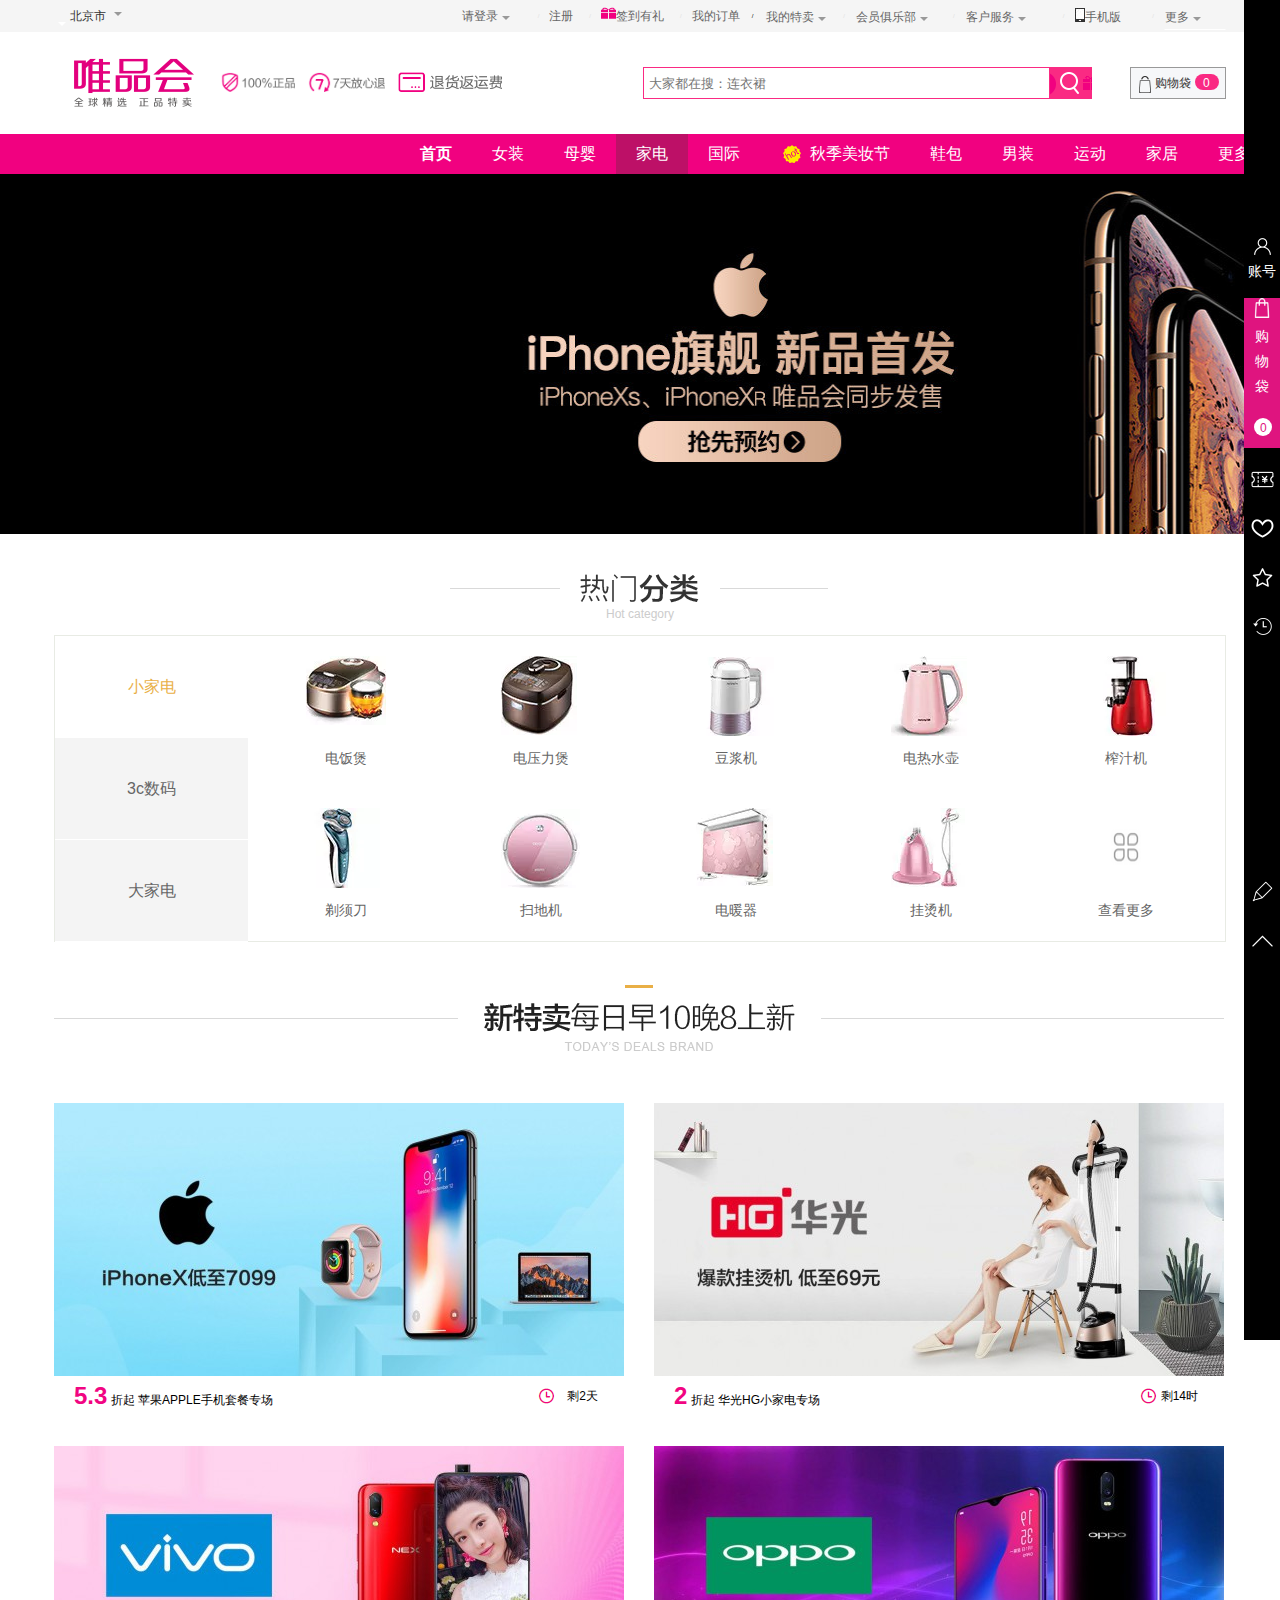
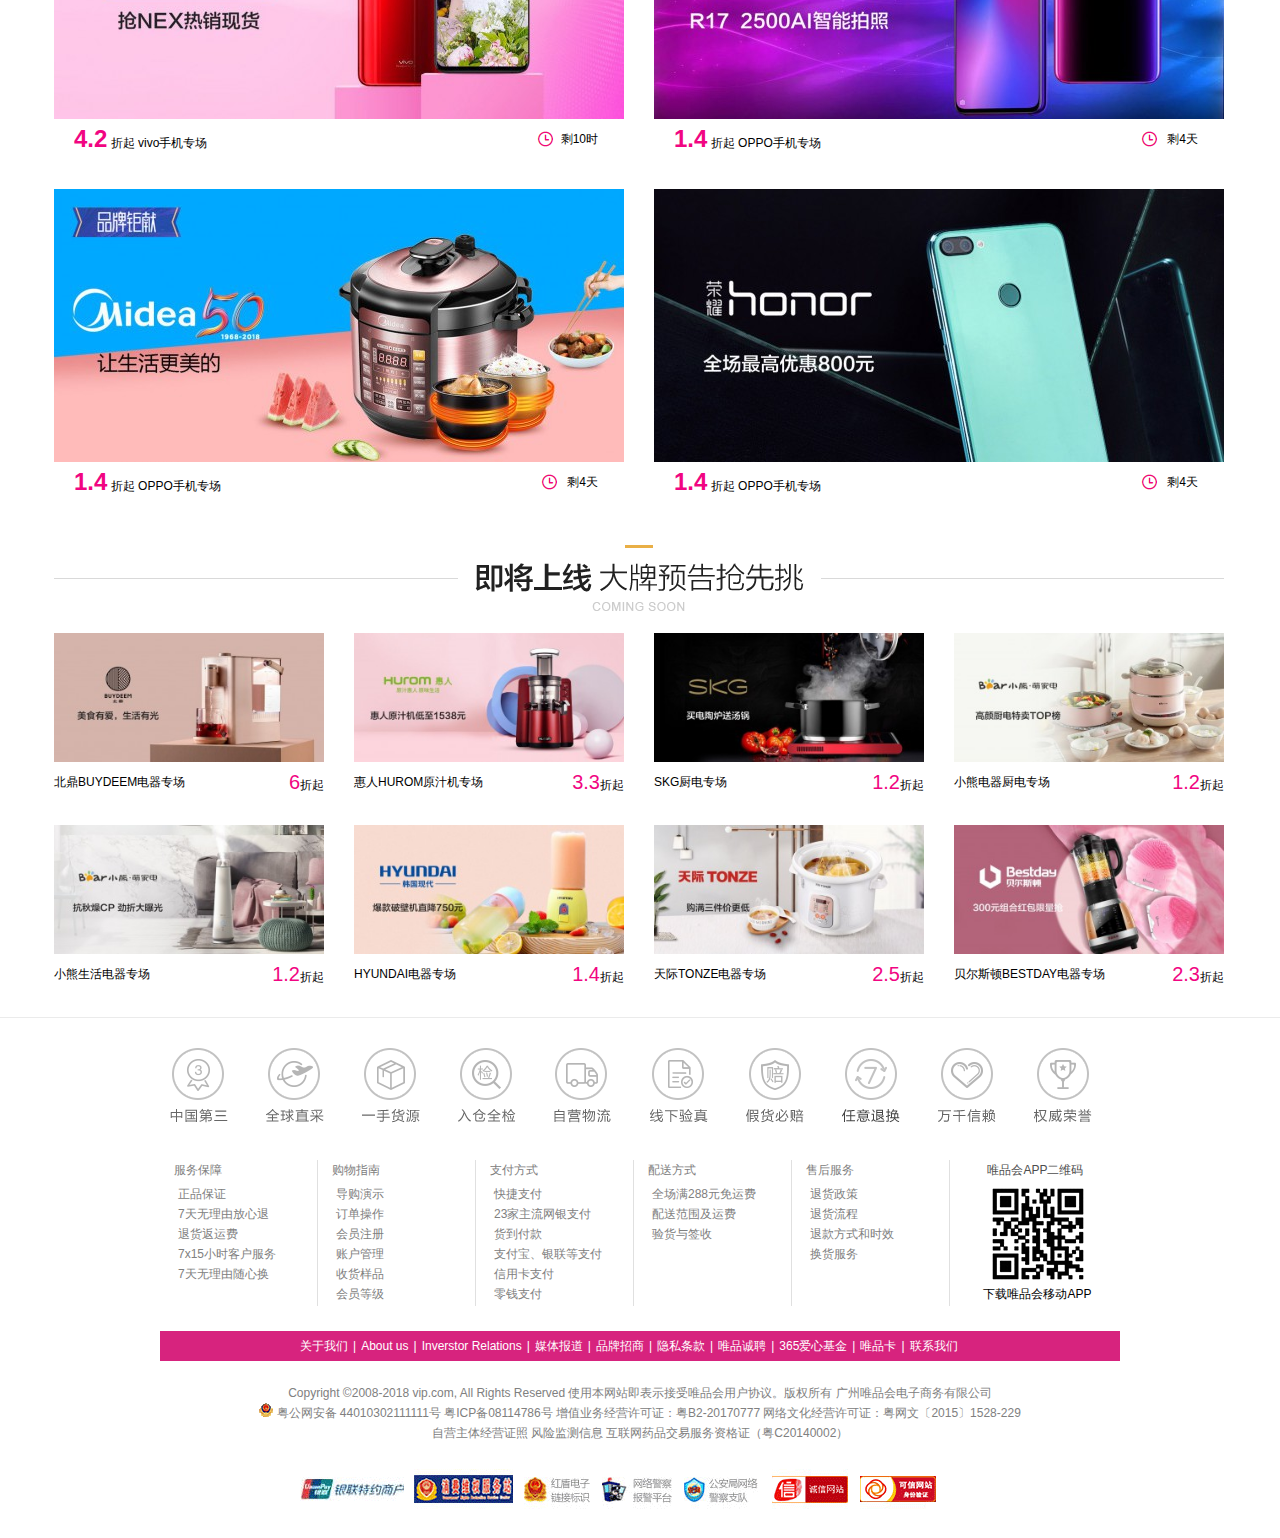
<file: index.html>
<!DOCTYPE html>
<html lang="en">
<head>
    <meta charset="UTF-8">
    <meta name="viewport" content="width=device-width, initial-scale=1.0">
    <meta http-equiv="X-UA-Compatible" content="ie=edge">
    <title>唯品会（原Vipshop.com）特卖会：全球精选_正品特卖_确保正品_确保低价_货到付款</title>
    <link rel="shortcut icon" href="favicon.ico" type="image/x-icon">
    <link rel="stylesheet" href="css/common.css">
    <link rel="stylesheet" href="css/index.css">
    <script src="js/jquery-1.12.4.min.js"></script>
    <script src="js/shutter.js"></script>
    <script src="js/velocity.js"></script>
    <script src="js/index.js"></script>
    <script src="js/login_yz.js"></script>
</head>
<body>
    <!-- 快捷导航栏 start -->
    <div class="shortcut" id="top">
		<div class="w">
			<div class="address fl">
				<a href="#">北京市<span class="arrow_d"></a>
			</div>
			<div class="shortcurt_r fr">
				<ul>
                    <li class="ask_login">
                        <a href="#">请登录<span class="arrow_d"></span></a>
                    </li>
                    <li class="line">/</li>
                    <li class="register">
                        <a href="#">注册</a>
                    </li>
                    <li class="line">/</li>
					<li class="sign">
						<a href="#">
							<img src="images/gift.gif" alt="">签到有礼
						</a>
                    </li>
                    <li class="line">/</li>
                    <li class="my_bill">
                        <a href="#">我的订单</a>
                    </li>
                    <li class="bill_line">/</li>
                    <li class="hotbuy">
                        <a href="#">我的特卖<span class="arrow_d"></a>
                    </li>
                        <li class="line">/</li>
                    <li class="vipclub">
                        <a href="#">会员俱乐部<span class="arrow_d"></a>
                    </li>
                        <li class="line">/</li>
                    <li class="customer">
                        <a href="#">客户服务<span class="arrow_d"></a>
                    </li>
                        <li class="line">/</li>
					<li class="iphone"><a href="#">
                        <img src="images/iphone.jpg" alt="">手机版</a>
                    </li>
                        <li class="line">/</li>
					<li class="more">
                        <a href="#">更多<span class="arrow_d"></a>
                    </li>
                    <!-- 展开区 -->
                    <!-- 更多 -->
                    <div class="more_develop" style="display: none; top: 30px;">
                        <div class="more_develop_top">
                            <h5>合作专区</h5>
                            <p>
                                <a href="javascript">联名卡申请</a>
                                <a href="javascript">唯品卡</a>
                                <a href="javascript">支付专区</a>
                            </p>
                        </div>
                        <div class="more_develop_bottom">
                            <h5>关于我们</h5>
                            <p>
                                <a href="javascript">Sell on vip</a>
                                <a href="javascript">品牌招商</a>
                                <a href="javascript">官方博客</a>
                            </p>
                        </div>
                    </div>
                    <!-- 手机端二维码 -->
                    <div class="iphone_develop">
                        <div class="iphone_develop_wrap">
                            <img src="images/vip_phone_ewm.jpg" alt="" width="161" height="161">
                            <h5>随时逛 及时抢</h5>
                        </div>
                    </div>
                    <!-- 客户服务 -->
                    <div class="customer_develop">
                        <p>
                            <a href="javascript:;">联系客服</a>
                            <a href="javascript:;">帮助中心</a>
                            <a href="javascript:;">服务中心</a>
                            <a href="javascript:;">知识产权投诉</a>
                        </p>
                    </div>
                    <!-- 会员俱乐部 -->
                    <div class="vipclub_develop">
                        <p>
                            <a href="javascript:;">俱乐部首页</a>
                            <a href="javascript:;">唯品币兑换</a>
                            <a href="javascript:;">免费抽大奖</a>
                        </p>
                    </div>
                    <!-- 我的特卖 -->
                    <div class="hotbuy_develop">
                        <p>
                            <a href="javascript:;">品牌收藏(0)</a>
                            <a href="javascript:;">商品收藏(0)</a>
                            <a href="javascript:;">我的足迹(0)</a>
                        </p>
                    </div>
                    <div class="sign_develop">
                        <div class="triangle"></div>
                        <div class="sign_develop_top">
                            <div class="sign_area_img">
                                <span class="img_1"></span>
                                <em class="line_1"></em>
                                <span class="img_2"></span>
                                <em class="line_2"></em>
                                <span class="img_3"></span>
                                <em class="line_3"></em>
                                <span class="img_4"></span>
                                <em class="line_4"></em>
                                <span class="img_5"></span>
                                <em class="line_5"></em>
                                <span class="img_6"></span>
                                <em class="line_6"></em>
                                <span class="img_7"></span>
                            </div> 
                            <div class="sign_develop_txt">
                                <span class="day1">1天</span>
                                <span class="day2">2天</span>
                                <span class="day3">3天</span>
                                <span class="day4">4天</span>
                                <span class="day5">5天</span>
                                <span class="day6">6天</span>
                                <span class="day7">7天</span>
                            </div>
                        </div>
                        <div class="sign_develop_bottom">
                            <a href="javascript:;">每天签到送惊喜，连续签到更享心动奖励</a>
                            <span class="sign_btn">签到</span>
                        </div>
                    </div>
				</ul>
			</div>
		</div>
	</div>	
    <!-- 快捷导航栏 end -->
    <!-- 头部 start -->
    <div class="header w">
        <div class="fl">
            <!-- logo -->
            <div class="logo">
                <a href="javascript:;"><img src="images/logo.png" alt="" height="100px"></a>
            </div>
            <!-- 三大服务 -->
            <div class="three_serve">
                <!-- quality==正品 -->
                <a href="javascript:;" class="quality"><img src="images/quality.png" alt="" height="20px"></a>
                <!-- sevenday==七天 -->
                <a href="javascript:;" class="sevenday"><img src="images/sevenday.png" alt="" height="20px"></a>
                <!-- freightage==退货 -->
                <a href="javascript:;" class="freightage "><img src="images/freightage.png" alt="" height="20px"></a>
            </div>
        </div>
        <div class="fr">
            <!-- 搜索框 -->
            <div class="search">
                <input type="text" class="search_input" placeholder="大家都在搜：连衣裙"><a href="javascript:;"><span class="search_btn"></span></a>
            </div>
            <!-- 购物车 -->
            <div class="shopcar">
                <em class="buybag"></em>
                <a href="javascript:;"><span class="buybag_txt">购物袋</span></a>
                <span class="buy_count_bg">
                    <span class="buy_count">0</span>
                </span>
            </div>
            <div class="shopcar_develop">
                <p>好像还未登录！<a href="javascript:;">马上登录</a> 查看购物袋吧！</p>
            </div>
        </div>
    </div>
    <div style="clear:both"></div>
    <!-- 头部 end -->
    <!-- 右边栏 start -->
    <div class="sidebar">
        <div class="sidebar_nav">
            <ul class="sidebar_top">
                <li class="person_account">
                    <a href="javascript:;">
                        <img src="images/账号.png" alt="" width="25px" height="25px">
                        <a href="javascript:;">账号</a>
                    </a>
                    <div class="account_login">
                        <div class="close_account_login"><i class="account_close"></i></div>
                        <div class="user_headlogo"><img src="images/user_headlogo.jpg" alt=""></div>
                        <p class="login_tip">您好！请<a href="javascript:;">登录</a><span class="login_line">|</span></span><a href="javascript:;">注册</a></p>
                        <div class="my_second_serve">
                            <div class="serve_one">
                                <a href="javascript:;" class="changecolor">
                                    <span class="my_buylist"></span>
                                    <span class="my_buylist_txt">我的订单</span>
                                </a>
                            </div>
                            <div class="serve_two">
                                 <a href="javascript:;" class="changecolor">
                                    <span class="my_message"></span>
                                    <span class="my_message_txt">我的信息</span>
                                </a>
                            </div>
                        </div>
                        <div class="vip_club">
                            <a href="javascript:;"><span class="vip_club_txt">会员俱乐部</span></a>
                        </div>
                    </div>
                </li>
                <li class="shopping_bag">
                    <a href="javascript:;">
                        <img src="images/购物袋.png" alt="" width="16px" height="20px"><br>
                        <a href="javscript:;">购<br>物<br>袋</a>
                        <span class="shopping_count_bg">
                            <span class="shopping_count">0</span>
                        </span>
                    </a>
                    <div class="shopping_bag_login">
                        <div class="close_shopping_bag_login">
                            <i class="shopping_bag_close"></i>
                        </div>
                        <div class="user_headlogo"><img src="images/user_headlogo.jpg" alt=""></div>
                        <p class="login_tip">您好！请<a href="javascript:;">登录</a><span class="login_line">|</span></span><a href="javascript:;">注册</a></p>
                    </div>
                </li>
                <li class="asset">
                   <a href="javascript:;"> <img src="images/优惠券.png" alt="" width="25px" height="25px"></a>
                   <p class="my_asset">我的优惠券</p>
                </li>
                <li class="brand">
                   <a href="javascript:;"> <img src="images/心.png" alt="" width="25px" height="25px"></a>
                   <p class="my_brand">品牌收藏</p>
                </li>
                <li class="star">
                   <a href="javascript:;"> <img src="images/星.png" alt="" width="25px" height="25px"></a>
                   <p class="my_star">商品收藏</p>
                </li>
                 <li class="foot_print">
                   <a href="javascript:;"> <img src="images/时间.png" alt="" width="25px" height="25px"></a>
                   <p class="my_footprint">我的足迹</p>
                </li>
            </ul>
            <ul class="sidebar_bottom"> 
                <li class="survey">
                    <a href="javascript:;"><img src="images/铅笔.png" alt="" width="25px" height="25px"></a>
                    <p class="my_survey">会员反馈</p>
                </li>
                <li class="back_top">
                    <a href="#top"><img src="images/回到顶部（20）.png" alt="" width="25px" height="25px"></a>
                    <p class="my_top">返回顶部</p>
                </li>
            </ul>
        </div>
    </div>
    <!-- 右边栏结束 -->
    <!-- 主导航 start -->
    <div class="main_nav">
        <div class="w">
            <div class="fl">
                <ul>
                    <li><a href="javascript:;"><strong>首页</strong></a></li>
                    <li><a href="javascript:;">女装</a></li>
                    <li><a href="javascript:;">母婴</a></li>
                    <li><a href="javascript:;">家电</a></li>
                    <li><a href="javascript:;">国际</a></li>
                    <li class="autumn">
                        <span class="autumn_hot"></span>
                        <a href="javascript:;">秋季美妆节</a>
                    </li>
                    <li><a href="javascript:;">鞋包</a></li>
                    <li><a href="javascript:;">男装</a></li>
                    <li><a href="javascript:;">运动</a></li>
                    <li><a href="javascript:;">家居</a></li>
                    <li class="nav_more">
                        <a href="javascript:;">更多<span class="arrow_d"></span></a>
                    </li>
                    <li class="nav_classify">
                        <a href="javascript:;"><img src="images/classify_icon.png" alt="">分类</a>
                    </li>
                    <li class="wire">|</li>
                    <li class="nav_foreshow"> 
                        <a href="javascript:;"><img src="images/foreshow.png" alt="">预告</a>
                    </li>
                </ul>
            </div>
        </div>
    </div>
    <!-- 主导航 end -->
    <!-- 轮播图 start-->
    <div class="shutter">
        <div class="shutter-img">
            <a href="#" data-shutter-title="Iron Man"><img src="images/lb_1.jpg" alt="#"></a>
            <a href="#" data-shutter-title="Super Man"><img src="images/lb_2.jpg" alt="#"></a>
            <a href="#" data-shutter-title="Super Man"><img src="images/lb_3.jpg" alt="#"></a>
            <a href="#" data-shutter-title="Super Man"><img src="images/lb_4.jpg" alt="#"></a>
            <a href="#" data-shutter-title="Super Man"><img src="images/lb_5.jpg" alt="#"></a>
        </div>
        <ul class="shutter-btn">
            <li class="prev"></li>
            <li class="next"></li>
        </ul>
   </div>
    <!-- 轮播图 end-->
     <!-- 热门分类  start -->
     <div class="hot_classify">
        <div class="w">
            <!-- 热门分类头部 -->
            <div class="hot_classify_head">
                <div class="hot_classify_line"></div>
                <div class="hot_classify_img"></div>
                <div class="hot_classify_small_title">Hot category</div>
            </div>
            <!-- 热门分类主体 -->
            <div class="hot_classify_body">
                <!-- 主体左侧tab列表 -->
                <ul class="hot_category_list">
                    <li class="hot_classify_tab current">小家电<span class="hot_tab_arrow_r show">&gt;</span></li>
                    <li class="hot_classify_tab ">3c数码<span class="hot_tab_arrow_r">&gt;</span></li>
                    <li class="hot_classify_tab ">大家电<span class="hot_tab_arrow_r">&gt;</span></li>
                </ul>
                <div class="hot_classify_right">
                    <div class="hot_classify_right_wrap">
                        <ul class="classify_right_list">
                            <!-- 商品列表 -->
                            <li class="classify_right_list_item">
                                <a href="javascript:;">
                                    <img src="images/电饭煲.png" alt="">
                                    <div class="classify_right_item_name">电饭煲</div>
                                </a>
                            </li>
                            <li class="classify_right_list_item">
                                <a href="javascript:;">
                                    <img src="images/电压力煲.png" alt="">
                                    <div class="classify_right_item_name">电压力煲</div>
                                </a>
                            </li>
                            <li class="classify_right_list_item">
                                <a href="javascript:;">
                                    <img src="images/豆浆机.png" alt="">
                                    <div class="classify_right_item_name">豆浆机</div>
                                </a>
                            </li>
                            <li class="classify_right_list_item">
                                <a href="javascript:;">
                                    <img src="images/电热水壶.png" alt="">
                                    <div class="classify_right_item_name">电热水壶</div>
                                </a>
                            </li>
                            <li class="classify_right_list_item">
                                <a href="javascript:;">
                                    <img src="images/榨汁机.png" alt="">
                                    <div class="classify_right_item_name">榨汁机</div>
                                </a>
                            </li>
                            <li class="classify_right_list_item">
                                <a href="javascript:;">
                                    <img src="images/剃须刀.png" alt="">
                                    <div class="classify_right_item_name">剃须刀</div>
                                </a>
                            </li>
                            <li class="classify_right_list_item">
                                <a href="javascript:;">
                                    <img src="images/扫地机.png" alt="">
                                    <div class="classify_right_item_name">扫地机</div>
                                </a>
                            </li>
                            <li class="classify_right_list_item">
                                <a href="javascript:;">
                                    <img src="images/电暖器.png" alt="">
                                    <div class="classify_right_item_name">电暖器</div>
                                </a>
                            </li>
                             <li class="classify_right_list_item">
                                <a href="javascript:;">
                                    <img src="images/挂烫机.png" alt="">
                                    <div class="classify_right_item_name">挂烫机</div>
                                </a>
                            </li>
                            <li class="classify_right_list_item">
                                <a href="javascript:;">
                                    <img src="images/查看更多.png" alt="">
                                    <div class="classify_right_item_name">查看更多</div>
                                </a>
                            </li>
                        </ul>
                        <ul class="classify_right_list">
                            <!-- 商品列表 -->
                            <li class="classify_right_list_item">
                                <a href="javascript:;">
                                    <img src="images/手机.png" alt="">
                                    <div class="classify_right_item_name">手机</div>
                                </a>
                            </li>
                            <li class="classify_right_list_item">
                                <a href="javascript:;">
                                    <img src="images/电脑整机.png" alt="">
                                    <div class="classify_right_item_name">电脑整机</div>
                                </a>
                            </li>
                            <li class="classify_right_list_item">
                                <a href="javascript:;">
                                    <img src="images/摄影摄像.png" alt="">
                                    <div class="classify_right_item_name">摄影摄像</div>
                                </a>
                            </li>
                            <li class="classify_right_list_item">
                                <a href="javascript:;">
                                    <img src="images/平板电脑.png" alt="">
                                    <div class="classify_right_item_name">平板电脑</div>
                                </a>
                            </li>
                            <li class="classify_right_list_item">
                                <a href="javascript:;">
                                    <img src="images/手机配件.png" alt="">
                                    <div class="classify_right_item_name">手机配件</div>
                                </a>
                            </li>
                            <li class="classify_right_list_item">
                                <a href="javascript:;">
                                    <img src="images/时尚影音.png" alt="">
                                    <div class="classify_right_item_name">时尚影音</div>
                                </a>
                            </li>
                            <li class="classify_right_list_item">
                                <a href="javascript:;">
                                    <img src="images/电脑配件.png" alt="">
                                    <div class="classify_right_item_name">电脑配件</div>
                                </a>
                            </li>
                            <li class="classify_right_list_item">
                                <a href="javascript:;">
                                    <img src="images/智能设备.png" alt="">
                                    <div class="classify_right_item_name">智能设备</div>
                                </a>
                            </li>
                             <li class="classify_right_list_item">
                                <a href="javascript:;">
                                    <img src="images/吃鸡主机.png" alt="">
                                    <div class="classify_right_item_name">吃鸡主机</div>
                                </a>
                            </li>
                            <li class="classify_right_list_item">
                                <a href="javascript:;">
                                    <img src="images/查看更多.png" alt="">
                                    <div class="classify_right_item_name">查看更多</div>
                                </a>
                            </li>
                        </ul>
                        <ul class="classify_right_list">
                            <!-- 商品列表 -->
                            <li class="classify_right_list_item">
                                <a href="javascript:;">
                                    <img src="images/电视.png" alt="">
                                    <div class="classify_right_item_name">电视</div>
                                </a>
                            </li>
                            <li class="classify_right_list_item">
                                <a href="javascript:;">
                                    <img src="images/烟灶.png" alt="">
                                    <div class="classify_right_item_name">烟灶</div>
                                </a>
                            </li>
                            <li class="classify_right_list_item">
                                <a href="javascript:;">
                                    <img src="images/洗衣机.png" alt="">
                                    <div class="classify_right_item_name">洗衣机</div>
                                </a>
                            </li>
                            <li class="classify_right_list_item">
                                <a href="javascript:;">
                                    <img src="images/冰箱.png" alt="">
                                    <div class="classify_right_item_name">冰箱</div>
                                </a>
                            </li>
                            <li class="classify_right_list_item">
                                <a href="javascript:;">
                                    <img src="images/空调.png" alt="">
                                    <div class="classify_right_item_name">空调</div>
                                </a>
                            </li>
                            <li class="classify_right_list_item">
                                <a href="javascript:;">
                                    <img src="images/热水器.png" alt="">
                                    <div class="classify_right_item_name">热水器</div>
                                </a>
                            </li>
                            <li class="classify_right_list_item">
                                <a href="javascript:;">
                                    <img src="images/浴霸.png" alt="">
                                    <div class="classify_right_item_name">浴霸</div>
                                </a>
                            </li>
                            <li class="classify_right_list_item">
                                <a href="javascript:;">
                                    <img src="images/消毒柜.png" alt="">
                                    <div class="classify_right_item_name">消毒柜</div>
                                </a>
                            </li>
                             <li class="classify_right_list_item">
                                <a href="javascript:;">
                                    <img src="images/吸油烟机.png" alt="">
                                    <div class="classify_right_item_name">吸油烟机</div>
                                </a>
                            </li>
                            <li class="classify_right_list_item">
                                <a href="javascript:;">
                                    <img src="images/查看更多.png" alt="">
                                    <div class="classify_right_item_name">查看更多</div>
                                </a>
                            </li>
                        </ul>
                    </div>
                </div>
            </div>
        </div>
    </div>
    <!-- 热门分类  end -->
    <!-- 新热卖 start -->
    <div class="new_hot w">
        <div class="new_hot_title clearfix">
            <img src="images/标题_wtjp-新特卖.png" alt="">
        </div>
        <div class="new_hot_content clearfix">
            <ul class="new_hot_ul">
                <li class="new_hot_li">
                    <a href="javascript:;"><img src="images/newhot_1.jpg" alt=""></a>
                    <div class="new_hot_info">
                        <span class="sale">5.3</span>
                        <span>折起</span>
                        <span>苹果APPLE手机套餐专场</span>
                        <img src="images/clock.bmp" alt="" class="clock1">
                        <span class="wait_time">剩2天</span>
                    </div>
                    <div class="collect_brand">
                        <a href="">
                            <img src="images/心.png" alt="" width="20px" height="20px">
                            <span>收藏品牌</span>
                        </a>
                    </div>
                </li>
                <li class="mr0 new_hot_li">
                    <a href="javascript:;"><img src="images/newhot_2.jpg" alt=""></a>
                    <div class="new_hot_info">
                        <span class="sale">2</span>
                        <span>折起</span>
                        <span>华光HG小家电专场</span>
                        <img src="images/clock.bmp" alt="" class="clock2">
                        <span class="wait_time">剩14时</span>
                    </div>
                    <div class="collect_brand">
                        <a href="">
                            <img src="images/心.png" alt="" width="20px" height="20px">
                            <span>收藏品牌</span>
                        </a>
                    </div>
                </li>
                <li class="new_hot_li">
                    <a href="javascript:;"><img src="images/newhot_3.jpg" alt=""></a>
                    <div class="new_hot_info">
                        <span class="sale">4.2</span>
                        <span>折起</span>
                        <span>vivo手机专场</span>
                        <img src="images/clock.bmp" alt="" class="clock3">
                        <span class="wait_time">剩10时</span>
                    </div>
                    <div class="collect_brand">
                        <a href="">
                            <img src="images/心.png" alt="" width="20px" height="20px">
                            <span>收藏品牌</span>
                        </a>
                    </div>
                </li>
                <li class="new_hot_li">
                    <a href="javascript:;"><img src="images/newhot_4.jpg" alt=""></a>
                    <div class="new_hot_info">
                        <span class="sale">1.4</span>
                        <span>折起</span>
                        <span>OPPO手机专场</span>
                        <img src="images/clock.bmp" alt="" class="clock4">
                        <span class="wait_time">剩4天</span>
                    </div>
                    <div class="collect_brand">
                        <a href="">
                            <img src="images/心.png" alt="" width="20px" height="20px">
                            <span>收藏品牌</span>
                        </a>
                    </div>
                </li>
                <li class="new_hot_li">
                    <a href="javascript:;"><img src="images/newhot_5.jpg" alt=""></a>
                    <div class="new_hot_info">
                        <span class="sale">1.4</span>
                        <span>折起</span>
                        <span>OPPO手机专场</span>
                        <img src="images/clock.bmp" alt="" class="clock5">
                        <span class="wait_time">剩4天</span>
                    </div>
                    <div class="collect_brand">
                        <a href="">
                            <img src="images/心.png" alt="" width="20px" height="20px">
                            <span>收藏品牌</span>
                        </a>
                    </div>
                </li>
                <li class="new_hot_li">
                    <a href="javascript:;"><img src="images/newhot_6.jpg" alt=""></a>
                    <div class="new_hot_info">
                        <span class="sale">1.4</span>
                        <span>折起</span>
                        <span>OPPO手机专场</span>
                        <img src="images/clock.bmp" alt="" class="clock6">
                        <span class="wait_time">剩4天</span>
                    </div>
                    <div class="collect_brand">
                        <a href="">
                            <img src="images/心.png" alt="" width="20px" height="20px">
                            <span>收藏品牌</span>
                        </a>
                    </div>
                </li>
            </ul>
        </div>
    </div>
    <!-- 新热卖 end -->
    <!-- 即将上线 start -->
    <div class="wait_online w">
         <div class="wait_online_title clearfix">
            <img src="images/标题-即将上线.png" alt="">
        </div>
        <div class="wait_online_content clearfix">
            <ul class="wait_online_ul">
                <li class ="wait_online_li">
                    <a href="javascript:;"><img src="images/waitonline_1.jpg" alt="" width="270px" height="129px"></a>
                    <div class="wait_online_info">
                        <span>北鼎BUYDEEM电器专场</span>
                       <div class="fr">
                            <span class="sale">6</span><span>折起</span>
                        </div>
                    </div>
                    <div class="wait_online_login">
                        <input type="text" placeholder="请输入手机号码" class="wait_online_login_ipt">
                        <button class="wait_online_login_btn">开售提醒</button>
                    </div>
                </li>
                <li class ="wait_online_li">
                    <a href="javascript:;"><img src="images/waitonline_2.jpg" alt="" width="270px" height="129px"></a>
                    <div class="wait_online_info">
                        <span>惠人HUROM原汁机专场</span>
                        <div class="fr">
                            <span class="sale">3.3</span><span>折起</span>
                        </div>
                    </div>
                    <div class="wait_online_login">
                        <input type="text" placeholder="请输入手机号码" class="wait_online_login_ipt">
                        <button class="wait_online_login_btn">开售提醒</button>
                    </div>
                </li>
                <li class ="wait_online_li">
                    <a href="javascript:;"><img src="images/waitonline_3.jpg" alt="" width="270px" height="129px"></a>
                    <div class="wait_online_info">
                        <span>SKG厨电专场</span>
                        <div class="fr">
                            <span class="sale">1.2</span><span>折起</span>
                        </div>
                    </div>
                    <div class="wait_online_login">
                        <input type="text" placeholder="请输入手机号码" class="wait_online_login_ipt">
                        <button class="wait_online_login_btn">开售提醒</button>
                    </div>
                </li>
                <li class ="wait_online_li">
                    <a href="javascript:;"><img src="images/waitonline_4.jpg" alt="" width="270px" height="129px"></a>
                    <div class="wait_online_info">
                        <span>小熊电器厨电专场</span>
                        <div class="fr">
                            <span class="sale">1.2</span><span>折起</span>
                        </div>
                    </div>
                    <div class="wait_online_login">
                        <input type="text" placeholder="请输入手机号码" class="wait_online_login_ipt">
                        <button class="wait_online_login_btn">开售提醒</button>
                    </div>
                </li>
                <li class ="wait_online_li">
                    <a href="javascript:;"><img src="images/waitonline_5.jpg" alt="" width="270px" height="129px"></a>
                    <div class="wait_online_info">
                        <span>小熊生活电器专场</span>
                        <div class="fr">
                            <span class="sale">1.2</span><span>折起</span>
                        </div>
                    </div>
                    <div class="wait_online_login">
                        <input type="text" placeholder="请输入手机号码" class="wait_online_login_ipt">
                        <button class="wait_online_login_btn">开售提醒</button>
                    </div>
                </li>
                <li class ="wait_online_li">
                    <a href="javascript:;"><img src="images/waitonline_6.jpg" alt="" width="270px" height="129px"></a>
                    <div class="wait_online_info">
                        <span>HYUNDAI电器专场</span>
                        <div class="fr">
                            <span class="sale">1.4</span><span>折起</span>
                        </div>
                    </div>
                    <div class="wait_online_login">
                        <input type="text" placeholder="请输入手机号码" class="wait_online_login_ipt">
                        <button class="wait_online_login_btn">开售提醒</button>
                    </div>
                </li>
                <li class ="wait_online_li">
                    <a href="javascript:;"><img src="images/waitonline_7.jpg" alt="" width="270px" height="129px"></a>
                    <div class="wait_online_info">
                        <span>天际TONZE电器专场</span>
                        <div class="fr">
                            <span class="sale">2.5</span><span>折起</span>
                        </div>
                    </div>
                    <div class="wait_online_login">
                        <input type="text" placeholder="请输入手机号码" class="wait_online_login_ipt">
                        <button class="wait_online_login_btn">开售提醒</button>
                    </div>
                </li>
                <li class ="wait_online_li">
                    <a href="javascript:;"><img src="images/waitonline_8.jpg" alt="" width="270px" height="129px"></a>
                    <div class="wait_online_info">
                        <span>贝尔斯顿BESTDAY电器专场</span>
                        <div class="fr">
                            <span class="sale">2.3</span><span>折起</span>
                        </div>
                    </div>
                    <div class="wait_online_login">
                        <input type="text" placeholder="请输入手机号码" class="wait_online_login_ipt">
                        <button class="wait_online_login_btn">开售提醒</button>
                    </div>
                </li>
            </ul>
            <!--  -->
            <div class="account_login_model">
                <div class="close_account_login">
                    <img src="images/close.png" alt="" class="close_login" width="20px" height="20px">
                </div>
                <h4>账户登录</h4>
                <div class="account">
                    <input type="text" class="user_name" placeholder="手机号/用户名/邮箱">
                    <img src="images/账户.png" alt="" class="account_pic">
                </div>
                <div class="account_fail_tip">
                    <span class="account_tip">请输入登录名</span>
                </div>
               <div class="password">
                    <input type="password" class="user_password" placeholder="密码">
                    <img src="images/密码.png" alt="" class="password_pic">
               </div>
               <div class="password_fail_tip">
                   <span class="password_tip">请输入密码</span>
               </div>
               <div class="forget_password">
                    <input type="checkbox" checked class="remember_pwd">
                    <span class="pwd_txt">记住用户名</span>
                    <a href="javascript:;">忘记密码</a>
               </div>
               <input type="button" class="account_login_btn" id="login_btn" value="登录">
               <div class="wechat_login">
                    <div class="wechat_line"></div>
                    <div class="wechat_img"></div>
                </div>
                <div class="third_party_login">
                    <ul>
                        <li><a href="javascript:;">新浪微博</a></li>
                        <li class="other_login_line">|</li>
                        <li><a href="javascript:;">QQ</a></li>
                        <li class="other_login_line">|</li>
                        <li><a href="javascript:;">支付宝</a></li>
                        <li><a href="javascript:;" class="more_login">更多<img src="images/arrow_down.png" alt=""></a></li>
                        <li><a href="javascript:;" class="free_reg">免费注册</a></li>
                    </ul>
                </div>
            </div>
        </div>
    </div>
    <!-- 即将上线 end -->
    <!-- 底部footer  start -->
    <div class="footer">
        <div class="footer_inner clearfix">
            <ul class="clearfix">
                <li><i class="footer_icon_1"></i></li>
                <li><i class="footer_icon_2"></i></li>
                <li><i class="footer_icon_3"></i></li>
                <li><i class="footer_icon_4"></i></li>
                <li><i class="footer_icon_5"></i></li>
                <li><i class="footer_icon_6"></i></li>
                <li><i class="footer_icon_7"></i></li>
                <li><i class="footer_icon_8"></i></li>
                <li><i class="footer_icon_9"></i></li>
                <li><i class="footer_icon_10"></i></li>  
            </ul>
            <div class="footer_list">
                <dl class="footer_serve">
                    <dt><a href="javascript:;">服务保障</a></dt>
                    <dd><a href="javascript:;">正品保证</a></dd>
                    <dd><a href="javascript:;">7天无理由放心退</a></dd>
                    <dd><a href="javascript:;">退货返运费</a></dd>
                    <dd><a href="javascript:;">7x15小时客户服务</a></dd>
                    <dd><a href="javascript:;">7天无理由随心换</a></dd>
                </dl>
                <dl class="footer_serve">
                    <dt><a href="javascript:;">购物指南</a></dt>
                    <dd><a href="javascript:;">导购演示</a></dd>
                    <dd><a href="javascript:;">订单操作</a></dd>
                    <dd><a href="javascript:;">会员注册</a></dd>
                    <dd><a href="javascript:;">账户管理</a></dd>
                    <dd><a href="javascript:;">收货样品</a></dd>
                    <dd><a href="javascript:;">会员等级</a></dd>
                </dl>
                <dl class="footer_serve">
                    <dt><a href="javascript:;">支付方式</a></dt>
                    <dd><a href="javascript:;">快捷支付</a></dd>
                    <dd><a href="javascript:;">23家主流网银支付</a></dd>
                    <dd><a href="javascript:;">货到付款</a></dd>
                    <dd><a href="javascript:;">支付宝、银联等支付</a></dd>
                    <dd><a href="javascript:;">信用卡支付</a></dd>
                    <dd><a href="javascript:;">零钱支付</a></dd>
                </dl>
                <dl class="footer_serve">
                    <dt><a href="javascript:;">配送方式</a></dt>
                    <dd><a href="javascript:;">全场满288元免运费</a></dd>
                    <dd><a href="javascript:;">配送范围及运费</a></dd>
                    <dd><a href="javascript:;">验货与签收</a></dd>
                </dl>
                <dl class="footer_serve">
                    <dt><a href="javascript:;">售后服务</a></dt>
                    <dd><a href="javascript:;">退货政策</a></dd>
                    <dd><a href="javascript:;">退货流程</a></dd>
                    <dd><a href="javascript:;">退款方式和时效</a></dd>
                    <dd><a href="javascript:;">换货服务</a></dd>
                </dl>
                <dl class="footer_serve">
                    <dt>唯品会APP二维码</dt>
                    <dd>
                        <img src="images/vip_ewm.png" alt="">
                    </dd>
                    <dd>下载唯品会移动APP</dd>
                </dl>
            </div>
        </div>
        <!-- 底部导航 -->
        <div class="footer_link">
            <ul>
                <li><a href="javascript:;">关于我们</a></li>
                <li>|</li>
                <li><a href="javascript:;">About us</a></li>
                <li>|</li>
                <li><a href="javascript:;">Inverstor Relations</a></li>
                <li>|</li>
                <li><a href="javascript:;">媒体报道</a></li>
                <li>|</li>
                <li><a href="javascript:;">品牌招商</a></li>
                <li>|</li>
                <li><a href="javascript:;">隐私条款</a></li>
                <li>|</li>
                <li><a href="javascript:;">唯品诚聘</a></li>
                <li>|</li>
                <li><a href="javascript:;">365爱心基金</a></li>
                <li>|</li>
                <li><a href="javascript:;">唯品卡</a></li>
                <li>|</li>
                <li><a href="javascript:;">联系我们</a></li>
            </ul>
    </div>
    <div class="footer_cp">
        <p>Copyright &copy;2008-2018 vip.com, All Rights Reserved 使用本网站即表示接受唯品会用户协议。版权所有 广州唯品会电子商务有限公司</p>
        <p>
            <img src="images/police_icon.png" alt="">
            粤公网安备 44010302111111号  粤ICP备08114786号 增值业务经营许可证：粤B2-20170777 网络文化经营许可证：粤网文〔2015〕1528-229
        </p>
        <p>自营主体经营证照  风险监测信息  互联网药品交易服务资格证（粤C20140002）</p>  
    </div>
    <div class="footer_friendlink">
        <ul>
            <li><a href="javascript:;"><i class="friend_link_icon1"></i></a></li>
            <li><a href="javascript:;"><i class="friend_link_icon2"></i></a></li>
            <li><a href="javascript:;"><i class="friend_link_icon3"></i></a></li>
            <li><a href="javascript:;"><i class="friend_link_icon4"></i></a></li>
            <li><a href="javascript:;"><i class="friend_link_icon5"></i></a></li>
            <li><a href="javascript:;"><i class="friend_link_icon6"></i></a></li>
            <li><a href="javascript:;"><i class="friend_link_icon7"></i></a></li>
        </ul>
    </div>
    <!-- 底部footer  end -->
</body>
</html>
</file>
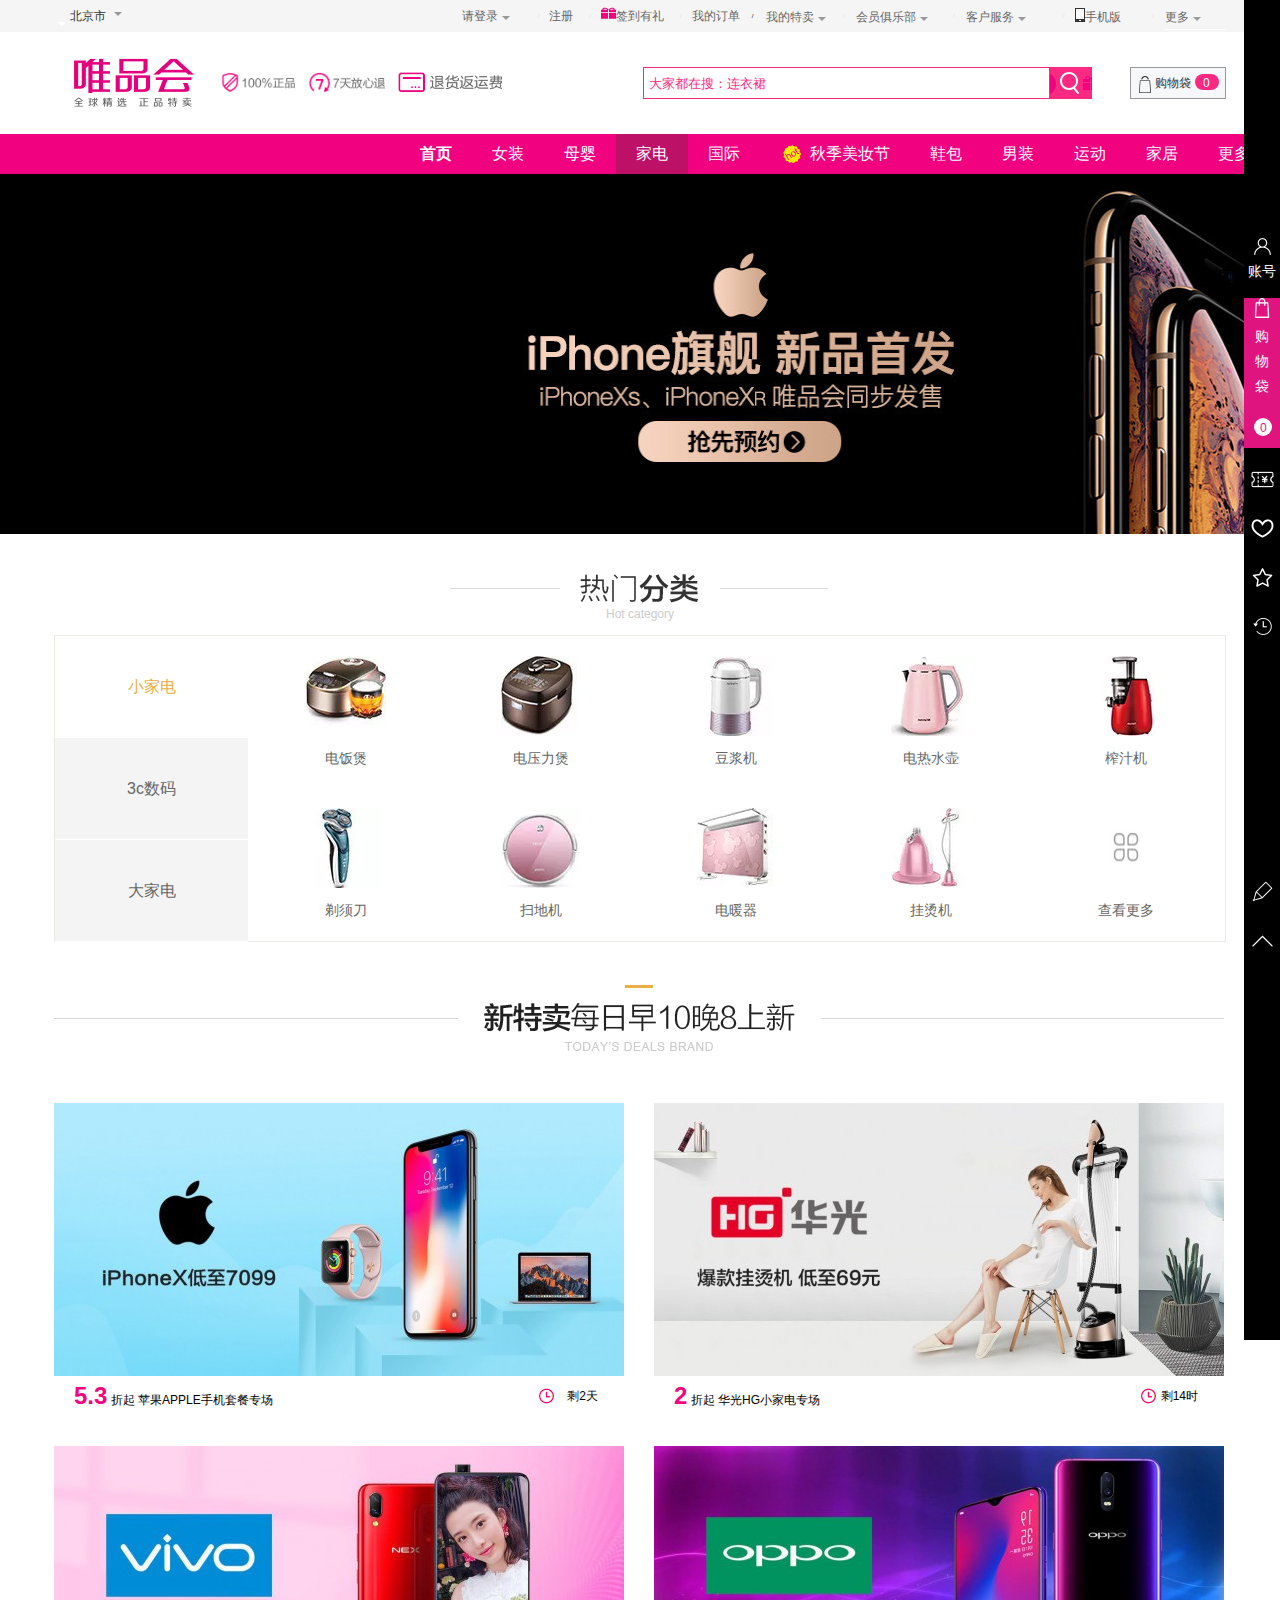
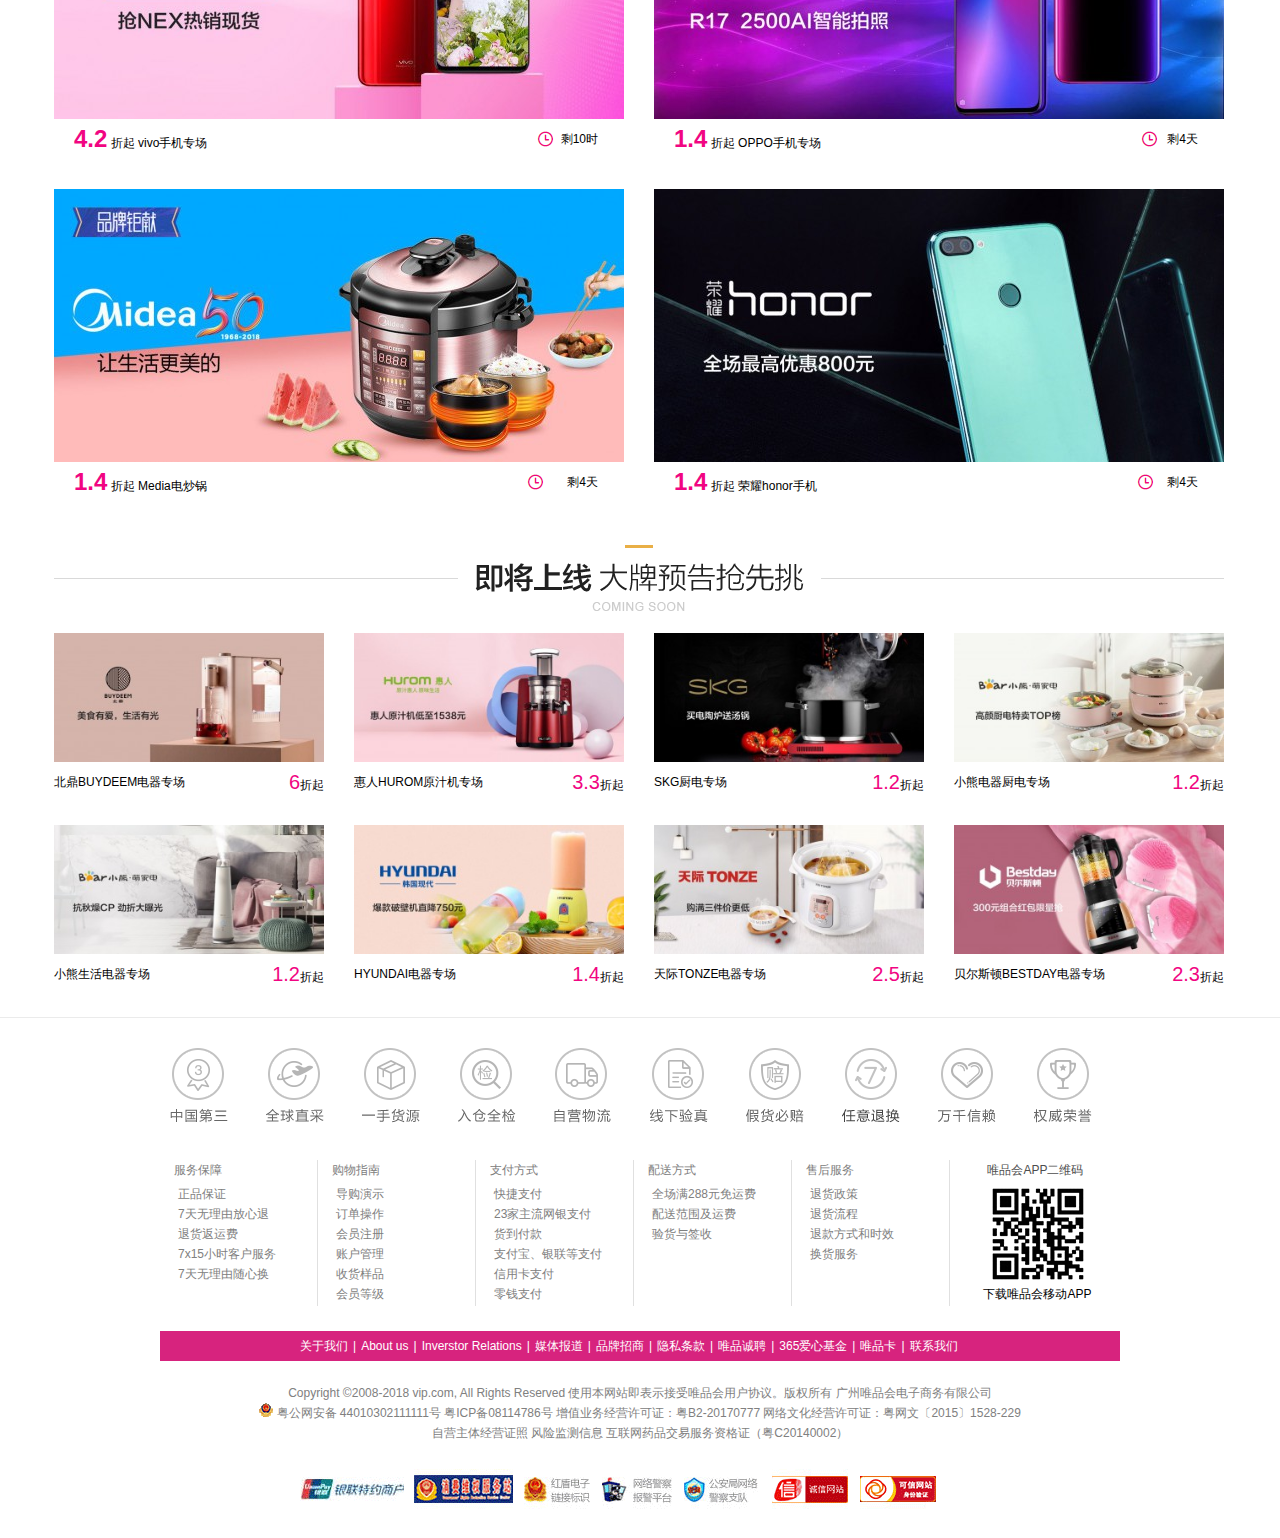
<file: home_appliances.html>
<!DOCTYPE html>
<html lang="en">
<head>
    <meta charset="UTF-8">
    <meta name="viewport" content="width=device-width, initial-scale=1.0">
    <meta http-equiv="X-UA-Compatible" content="ie=edge">
    <title>唯品会（原Vipshop.com）特卖会：全球精选_正品特卖_确保正品_确保低价_货到付款</title>
    <link rel="shortcut icon" href="favicon.ico" type="image/x-icon">
    <link rel="stylesheet" href="css/common.css">
    <link rel="stylesheet" href="css/home_appliances.css">
    <script src="js/jquery-1.12.4.min.js"></script>
    <script src="js/shutter.js"></script>
    <script src="js/velocity.js"></script>
    <script src="js/home_appliances.js"></script>
    <script src="js/login_yz.js"></script>
</head>
<body>
    <a href="javascript:;" class="full_screen"></a>
    <!-- 快捷导航栏 start -->
    <div class="shortcut" id="top">
		<div class="w">
			<div class="address fl">
				<a href="#">北京市<span class="arrow_d"></a>
			</div>
			<div class="shortcurt_r fr">
				<ul>
                    <li class="ask_login">
                        <a href="#">请登录<span class="arrow_d"></span></a>
                    </li>
                    <li class="line">/</li>
                    <li class="register">
                        <a href="#">注册</a>
                    </li>
                    <li class="line">/</li>
					<li class="sign">
						<a href="#">
							<img src="images/gift.gif" alt="">签到有礼
						</a>
                    </li>
                    <li class="line">/</li>
                    <li class="my_bill">
                        <a href="#">我的订单</a>
                    </li>
                    <li class="bill_line">/</li>
                    <li class="hotbuy">
                        <a href="#">我的特卖<span class="arrow_d"></a>
                    </li>
                        <li class="line">/</li>
                    <li class="vipclub">
                        <a href="#">会员俱乐部<span class="arrow_d"></a>
                    </li>
                        <li class="line">/</li>
                    <li class="customer">
                        <a href="#">客户服务<span class="arrow_d"></a>
                    </li>
                        <li class="line">/</li>
					<li class="iphone"><a href="#">
                        <img src="images/iphone.jpg" alt="">手机版</a>
                    </li>
                        <li class="line">/</li>
					<li class="more">
                        <a href="#">更多<span class="arrow_d"></a>
                    </li>
                    <!-- 展开区 -->
                    <!-- 更多 -->
                    <div class="more_develop" style="display: none; top: 30px;">
                        <div class="more_develop_top">
                            <h5>合作专区</h5>
                            <p>
                                <a href="javascript">联名卡申请</a>
                                <a href="javascript">唯品卡</a>
                                <a href="javascript">支付专区</a>
                            </p>
                        </div>
                        <div class="more_develop_bottom">
                            <h5>关于我们</h5>
                            <p>
                                <a href="javascript">Sell on vip</a>
                                <a href="javascript">品牌招商</a>
                                <a href="javascript">官方博客</a>
                            </p>
                        </div>
                    </div>
                    <!-- 手机端二维码 -->
                    <div class="iphone_develop">
                        <div class="iphone_develop_wrap">
                            <img src="images/vip_phone_ewm.jpg" alt="" width="161" height="161">
                            <h5>随时逛 及时抢</h5>
                        </div>
                    </div>
                    <!-- 客户服务 -->
                    <div class="customer_develop">
                        <p>
                            <a href="javascript:;">联系客服</a>
                            <a href="javascript:;">帮助中心</a>
                            <a href="javascript:;">服务中心</a>
                            <a href="javascript:;">知识产权投诉</a>
                        </p>
                    </div>
                    <!-- 会员俱乐部 -->
                    <div class="vipclub_develop">
                        <p>
                            <a href="javascript:;">俱乐部首页</a>
                            <a href="javascript:;">唯品币兑换</a>
                            <a href="javascript:;">免费抽大奖</a>
                        </p>
                    </div>
                    <!-- 我的特卖 -->
                    <div class="hotbuy_develop">
                        <p>
                            <a href="javascript:;">品牌收藏(0)</a>
                            <a href="javascript:;">商品收藏(0)</a>
                            <a href="javascript:;">我的足迹(0)</a>
                        </p>
                    </div>
                    <div class="sign_develop">
                        <div class="triangle"></div>
                        <div class="sign_develop_top">
                            <div class="sign_area_img">
                                <span class="img_1"></span>
                                <em class="line_1"></em>
                                <span class="img_2"></span>
                                <em class="line_2"></em>
                                <span class="img_3"></span>
                                <em class="line_3"></em>
                                <span class="img_4"></span>
                                <em class="line_4"></em>
                                <span class="img_5"></span>
                                <em class="line_5"></em>
                                <span class="img_6"></span>
                                <em class="line_6"></em>
                                <span class="img_7"></span>
                            </div> 
                            <div class="sign_develop_txt">
                                <span class="day1">1天</span>
                                <span class="day2">2天</span>
                                <span class="day3">3天</span>
                                <span class="day4">4天</span>
                                <span class="day5">5天</span>
                                <span class="day6">6天</span>
                                <span class="day7">7天</span>
                            </div>
                        </div>
                        <div class="sign_develop_bottom">
                            <a href="javascript:;">每天签到送惊喜，连续签到更享心动奖励</a>
                            <span class="sign_btn">签到</span>
                        </div>
                    </div>
				</ul>
			</div>
		</div>
	</div>	
    <!-- 快捷导航栏 end -->
    <!-- 头部 start -->
    <div class="header w">
        <div class="fl">
            <!-- logo -->
            <div class="logo">
                <a href="javascript:;"><img src="images/logo.png" alt="" height="100px"></a>
            </div>
            <!-- 三大服务 -->
            <div class="three_serve">
                <!-- quality==正品 -->
                <a href="javascript:;" class="quality"><img src="images/quality.png" alt="" height="20px"></a>
                <!-- sevenday==七天 -->
                <a href="javascript:;" class="sevenday"><img src="images/sevenday.png" alt="" height="20px"></a>
                <!-- freightage==退货 -->
                <a href="javascript:;" class="freightage "><img src="images/freightage.png" alt="" height="20px"></a>
            </div>
        </div>
        <div class="fr">
            <!-- 搜索框 -->
            <div class="search">
                <input type="text" class="search_input" placeholder="大家都在搜：连衣裙"><a href="javascript:;"><span class="search_btn"></span></a>
            </div>
            <!-- 购物车 -->
            <div class="shopcar">
                <em class="buybag"></em>
                <a href="javascript:;"><span class="buybag_txt">购物袋</span></a>
                <span class="buy_count_bg">
                    <span class="buy_count">0</span>
                </span>
            </div>
            <div class="shopcar_develop">
                <p>好像还未登录！<a href="javascript:;">马上登录</a> 查看购物袋吧！</p>
            </div>
        </div>
    </div>
    <div style="clear:both"></div>
    <!-- 头部 end -->
    <!-- 右边栏 start -->
    <div class="sidebar">
        <div class="sidebar_nav">
            <ul class="sidebar_top">
                <li class="person_account">
                    <a href="javascript:;">
                        <img src="images/账号.png" alt="" width="25px" height="25px">
                        <a href="javascript:;">账号</a>
                    </a>
                    <div class="account_login">
                        <div class="close_account_login"><i class="account_close"></i></div>
                        <div class="user_headlogo"><img src="images/user_headlogo.jpg" alt=""></div>
                        <p class="login_tip">您好！请<a href="javascript:;">登录</a><span class="login_line">|</span></span><a href="javascript:;">注册</a></p>
                        <div class="my_second_serve">
                            <div class="serve_one">
                                <a href="javascript:;" class="changecolor">
                                    <span class="my_buylist"></span>
                                    <span class="my_buylist_txt">我的订单</span>
                                </a>
                            </div>
                            <div class="serve_two">
                                 <a href="javascript:;" class="changecolor">
                                    <span class="my_message"></span>
                                    <span class="my_message_txt">我的信息</span>
                                </a>
                            </div>
                        </div>
                        <div class="vip_club">
                            <a href="javascript:;"><span class="vip_club_txt">会员俱乐部</span></a>
                        </div>
                    </div>
                </li>
                <li class="shopping_bag">
                    <a href="javascript:;">
                        <img src="images/购物袋.png" alt="" width="16px" height="20px"><br>
                        <a href="javscript:;">购<br>物<br>袋</a>
                        <span class="shopping_count_bg">
                            <span class="shopping_count">0</span>
                        </span>
                    </a>
                    <div class="shopping_bag_login">
                        <div class="close_shopping_bag_login">
                            <i class="shopping_bag_close"></i>
                        </div>
                        <div class="user_headlogo"><img src="images/user_headlogo.jpg" alt=""></div>
                        <p class="login_tip">您好！请<a href="javascript:;">登录</a><span class="login_line">|</span></span><a href="javascript:;">注册</a></p>
                    </div>
                </li>
                <li class="asset">
                   <a href="javascript:;"> <img src="images/优惠券.png" alt="" width="25px" height="25px"></a>
                   <p class="my_asset">我的优惠券</p>
                </li>
                <li class="brand">
                   <a href="javascript:;"> <img src="images/心.png" alt="" width="25px" height="25px"></a>
                   <p class="my_brand">品牌收藏</p>
                </li>
                <li class="star">
                   <a href="javascript:;"> <img src="images/星.png" alt="" width="25px" height="25px"></a>
                   <p class="my_star">商品收藏</p>
                </li>
                 <li class="foot_print">
                   <a href="javascript:;"> <img src="images/时间.png" alt="" width="25px" height="25px"></a>
                   <p class="my_footprint">我的足迹</p>
                </li>
            </ul>
            <ul class="sidebar_bottom"> 
                <li class="survey">
                    <a href="javascript:;"><img src="images/铅笔.png" alt="" width="25px" height="25px"></a>
                    <p class="my_survey">会员反馈</p>
                </li>
                <li class="back_top">
                    <a href="#top"><img src="images/回到顶部（20）.png" alt="" width="25px" height="25px"></a>
                    <p class="my_top">返回顶部</p>
                </li>
            </ul>
        </div>
    </div>
    <!-- 右边栏结束 -->
    <!-- 主导航 start -->
    <div class="main_nav">
        <div class="w">
            <div class="fl">
                <ul>
                    <li><a href="javascript:;"><strong>首页</strong></a></li>
                    <li><a href="javascript:;">女装</a></li>
                    <li><a href="javascript:;">母婴</a></li>
                    <li><a href="javascript:;">家电</a></li>
                    <li><a href="javascript:;">国际</a></li>
                    <li class="autumn">
                        <span class="autumn_hot"></span>
                        <a href="javascript:;">秋季美妆节</a>
                    </li>
                    <li><a href="javascript:;">鞋包</a></li>
                    <li><a href="javascript:;">男装</a></li>
                    <li><a href="javascript:;">运动</a></li>
                    <li><a href="javascript:;">家居</a></li>
                    <li class="nav_more">
                        <a href="javascript:;">更多<span class="arrow_d"></span></a>
                    </li>
                    <li class="nav_classify">
                        <a href="javascript:;"><img src="images/classify_icon.png" alt="">分类</a>
                    </li>
                    <li class="wire">|</li>
                    <li class="nav_foreshow"> 
                        <a href="javascript:;"><img src="images/foreshow.png" alt="">预告</a>
                    </li>
                </ul>
            </div>
        </div>
    </div>
    <!-- 主导航 end -->
    <!-- 轮播图 start-->
    <div class="shutter">
        <div class="shutter-img">
            <a href="#" data-shutter-title="Iron Man"><img src="images/lb_1.jpg" alt="#"></a>
            <a href="#" data-shutter-title="Super Man"><img src="images/lb_2.jpg" alt="#"></a>
            <a href="#" data-shutter-title="Super Man"><img src="images/lb_3.jpg" alt="#"></a>
            <a href="#" data-shutter-title="Super Man"><img src="images/lb_4.jpg" alt="#"></a>
            <a href="#" data-shutter-title="Super Man"><img src="images/lb_5.jpg" alt="#"></a>
        </div>
        <ul class="shutter-btn">
            <li class="prev"></li>
            <li class="next"></li>
        </ul>
   </div>
    <!-- 轮播图 end-->
     <!-- 热门分类  start -->
     <div class="hot_classify">
        <div class="w">
            <!-- 热门分类头部 -->
            <div class="hot_classify_head">
                <div class="hot_classify_line"></div>
                <div class="hot_classify_img"></div>
                <div class="hot_classify_small_title">Hot category</div>
            </div>
            <!-- 热门分类主体 -->
            <div class="hot_classify_body">
                <!-- 主体左侧tab列表 -->
                <ul class="hot_category_list">
                    <li class="hot_classify_tab current">小家电<span class="hot_tab_arrow_r show">&gt;</span></li>
                    <li class="hot_classify_tab ">3c数码<span class="hot_tab_arrow_r">&gt;</span></li>
                    <li class="hot_classify_tab ">大家电<span class="hot_tab_arrow_r">&gt;</span></li>
                </ul>
                <div class="hot_classify_right">
                    <div class="hot_classify_right_wrap">
                        <ul class="classify_right_list">
                            <!-- 商品列表 -->
                            <li class="classify_right_list_item">
                                <a href="javascript:;">
                                    <img src="images/电饭煲.png" alt="">
                                    <div class="classify_right_item_name">电饭煲</div>
                                </a>
                            </li>
                            <li class="classify_right_list_item">
                                <a href="javascript:;">
                                    <img src="images/电压力煲.png" alt="">
                                    <div class="classify_right_item_name">电压力煲</div>
                                </a>
                            </li>
                            <li class="classify_right_list_item">
                                <a href="javascript:;">
                                    <img src="images/豆浆机.png" alt="">
                                    <div class="classify_right_item_name">豆浆机</div>
                                </a>
                            </li>
                            <li class="classify_right_list_item">
                                <a href="javascript:;">
                                    <img src="images/电热水壶.png" alt="">
                                    <div class="classify_right_item_name">电热水壶</div>
                                </a>
                            </li>
                            <li class="classify_right_list_item">
                                <a href="javascript:;">
                                    <img src="images/榨汁机.png" alt="">
                                    <div class="classify_right_item_name">榨汁机</div>
                                </a>
                            </li>
                            <li class="classify_right_list_item">
                                <a href="javascript:;">
                                    <img src="images/剃须刀.png" alt="">
                                    <div class="classify_right_item_name">剃须刀</div>
                                </a>
                            </li>
                            <li class="classify_right_list_item">
                                <a href="javascript:;">
                                    <img src="images/扫地机.png" alt="">
                                    <div class="classify_right_item_name">扫地机</div>
                                </a>
                            </li>
                            <li class="classify_right_list_item">
                                <a href="javascript:;">
                                    <img src="images/电暖器.png" alt="">
                                    <div class="classify_right_item_name">电暖器</div>
                                </a>
                            </li>
                             <li class="classify_right_list_item">
                                <a href="javascript:;">
                                    <img src="images/挂烫机.png" alt="">
                                    <div class="classify_right_item_name">挂烫机</div>
                                </a>
                            </li>
                            <li class="classify_right_list_item">
                                <a href="javascript:;">
                                    <img src="images/查看更多.png" alt="">
                                    <div class="classify_right_item_name">查看更多</div>
                                </a>
                            </li>
                        </ul>
                        <ul class="classify_right_list">
                            <!-- 商品列表 -->
                            <li class="classify_right_list_item">
                                <a href="javascript:;">
                                    <img src="images/手机.png" alt="">
                                    <div class="classify_right_item_name">手机</div>
                                </a>
                            </li>
                            <li class="classify_right_list_item">
                                <a href="javascript:;">
                                    <img src="images/电脑整机.png" alt="">
                                    <div class="classify_right_item_name">电脑整机</div>
                                </a>
                            </li>
                            <li class="classify_right_list_item">
                                <a href="javascript:;">
                                    <img src="images/摄影摄像.png" alt="">
                                    <div class="classify_right_item_name">摄影摄像</div>
                                </a>
                            </li>
                            <li class="classify_right_list_item">
                                <a href="javascript:;">
                                    <img src="images/平板电脑.png" alt="">
                                    <div class="classify_right_item_name">平板电脑</div>
                                </a>
                            </li>
                            <li class="classify_right_list_item">
                                <a href="javascript:;">
                                    <img src="images/手机配件.png" alt="">
                                    <div class="classify_right_item_name">手机配件</div>
                                </a>
                            </li>
                            <li class="classify_right_list_item">
                                <a href="javascript:;">
                                    <img src="images/时尚影音.png" alt="">
                                    <div class="classify_right_item_name">时尚影音</div>
                                </a>
                            </li>
                            <li class="classify_right_list_item">
                                <a href="javascript:;">
                                    <img src="images/电脑配件.png" alt="">
                                    <div class="classify_right_item_name">电脑配件</div>
                                </a>
                            </li>
                            <li class="classify_right_list_item">
                                <a href="javascript:;">
                                    <img src="images/智能设备.png" alt="">
                                    <div class="classify_right_item_name">智能设备</div>
                                </a>
                            </li>
                             <li class="classify_right_list_item">
                                <a href="javascript:;">
                                    <img src="images/吃鸡主机.png" alt="">
                                    <div class="classify_right_item_name">吃鸡主机</div>
                                </a>
                            </li>
                            <li class="classify_right_list_item">
                                <a href="javascript:;">
                                    <img src="images/查看更多.png" alt="">
                                    <div class="classify_right_item_name">查看更多</div>
                                </a>
                            </li>
                        </ul>
                        <ul class="classify_right_list">
                            <!-- 商品列表 -->
                            <li class="classify_right_list_item">
                                <a href="javascript:;">
                                    <img src="images/电视.png" alt="">
                                    <div class="classify_right_item_name">电视</div>
                                </a>
                            </li>
                            <li class="classify_right_list_item">
                                <a href="javascript:;">
                                    <img src="images/烟灶.png" alt="">
                                    <div class="classify_right_item_name">烟灶</div>
                                </a>
                            </li>
                            <li class="classify_right_list_item">
                                <a href="javascript:;">
                                    <img src="images/洗衣机.png" alt="">
                                    <div class="classify_right_item_name">洗衣机</div>
                                </a>
                            </li>
                            <li class="classify_right_list_item">
                                <a href="javascript:;">
                                    <img src="images/冰箱.png" alt="">
                                    <div class="classify_right_item_name">冰箱</div>
                                </a>
                            </li>
                            <li class="classify_right_list_item">
                                <a href="javascript:;">
                                    <img src="images/空调.png" alt="">
                                    <div class="classify_right_item_name">空调</div>
                                </a>
                            </li>
                            <li class="classify_right_list_item">
                                <a href="javascript:;">
                                    <img src="images/热水器.png" alt="">
                                    <div class="classify_right_item_name">热水器</div>
                                </a>
                            </li>
                            <li class="classify_right_list_item">
                                <a href="javascript:;">
                                    <img src="images/浴霸.png" alt="">
                                    <div class="classify_right_item_name">浴霸</div>
                                </a>
                            </li>
                            <li class="classify_right_list_item">
                                <a href="javascript:;">
                                    <img src="images/消毒柜.png" alt="">
                                    <div class="classify_right_item_name">消毒柜</div>
                                </a>
                            </li>
                             <li class="classify_right_list_item">
                                <a href="javascript:;">
                                    <img src="images/吸油烟机.png" alt="">
                                    <div class="classify_right_item_name">吸油烟机</div>
                                </a>
                            </li>
                            <li class="classify_right_list_item">
                                <a href="javascript:;">
                                    <img src="images/查看更多.png" alt="">
                                    <div class="classify_right_item_name">查看更多</div>
                                </a>
                            </li>
                        </ul>
                    </div>
                </div>
            </div>
        </div>
    </div>
    <!-- 热门分类  end -->
    <!-- 新热卖 start -->
    <div class="new_hot w">
        <div class="new_hot_title clearfix">
            <img src="images/标题_wtjp-新特卖.png" alt="">
        </div>
        <div class="new_hot_content clearfix">
            <ul class="new_hot_ul">
                <li class="new_hot_li">
                    <a href="javascript:;"><img src="images/newhot_1.jpg" alt="苹果APPLE手机套餐专场" title="苹果APPLE手机套餐专场"></a>
                    <div class="new_hot_info">
                        <span class="sale">5.3</span>
                        <span>折起</span>
                        <span>苹果APPLE手机套餐专场</span>
                        <img src="images/clock.bmp" alt="" class="clock1">
                        <span class="wait_time">剩2天</span>
                    </div>
                    <div class="collect_brand">
                        <a href="javascript:;">
                            <img src="images/心.png" alt="" width="20px" height="20px">
                            <span>收藏品牌</span>
                        </a>
                    </div>
                </li>
                <li class="mr0 new_hot_li">
                    <a href="javascript:;"><img src="images/newhot_2.jpg" alt="华光HG小家电专场" title="华光HG小家电专场"></a>
                    <div class="new_hot_info">
                        <span class="sale">2</span>
                        <span>折起</span>
                        <span>华光HG小家电专场</span>
                        <img src="images/clock.bmp" alt="" class="clock2">
                        <span class="wait_time">剩14时</span>
                    </div>
                    <div class="collect_brand">
                        <a href="javascript:;">
                            <img src="images/心.png" alt="" width="20px" height="20px">
                            <span>收藏品牌</span>
                        </a>
                    </div>
                </li>
                <li class="new_hot_li">
                    <a href="javascript:;"><img src="images/newhot_3.jpg" alt="vivo手机专场" title="vivo手机专场"></a>
                    <div class="new_hot_info">
                        <span class="sale">4.2</span>
                        <span>折起</span>
                        <span>vivo手机专场</span>
                        <img src="images/clock.bmp" alt="" class="clock3">
                        <span class="wait_time">剩10时</span>
                    </div>
                    <div class="collect_brand">
                        <a href="javascript:;">
                            <img src="images/心.png" alt="" width="20px" height="20px">
                            <span>收藏品牌</span>
                        </a>
                    </div>
                </li>
                <li class="new_hot_li">
                    <a href="javascript:;"><img src="images/newhot_4.jpg" alt="OPPO手机专场" title="OPPO手机专场"></a>
                    <div class="new_hot_info">
                        <span class="sale">1.4</span>
                        <span>折起</span>
                        <span>OPPO手机专场</span>
                        <img src="images/clock.bmp" alt="" class="clock4">
                        <span class="wait_time">剩4天</span>
                    </div>
                    <div class="collect_brand">
                        <a href="javascript:;">
                            <img src="images/心.png" alt="" width="20px" height="20px">
                            <span>收藏品牌</span>
                        </a>
                    </div>
                </li>
                <li class="new_hot_li">
                    <a href="javascript:;"><img src="images/newhot_5.jpg" alt="Media电炒锅专场" title="Media电炒锅专场"></a>
                    <div class="new_hot_info">
                        <span class="sale">1.4</span>
                        <span>折起</span>
                        <span>Media电炒锅</span>
                        <img src="images/clock.bmp" alt="" class="clock5">
                        <span class="wait_time">剩4天</span>
                    </div>
                    <div class="collect_brand">
                        <a href="javascript:;">
                            <img src="images/心.png" alt="" width="20px" height="20px">
                            <span>收藏品牌</span>
                        </a>
                    </div>
                </li>
                <li class="new_hot_li">
                    <a href="javascript:;"><img src="images/newhot_6.jpg" alt="荣耀honor手机专场" title="荣耀honor手机专场"></a>
                    <div class="new_hot_info">
                        <span class="sale">1.4</span>
                        <span>折起</span>
                        <span>荣耀honor手机</span>
                        <img src="images/clock.bmp" alt="" class="clock6">
                        <span class="wait_time">剩4天</span>
                    </div>
                    <div class="collect_brand">
                        <a href="javascript:;">
                            <img src="images/心.png" alt="" width="20px" height="20px">
                            <span>收藏品牌</span>
                        </a>
                    </div>
                </li>
            </ul>
        </div>
    </div>
    <!-- 新热卖 end -->
    <!-- 即将上线 start -->
    <div class="wait_online w">
         <div class="wait_online_title clearfix">
            <img src="images/标题-即将上线.png" alt="">
        </div>
        <div class="wait_online_content clearfix">
            <ul class="wait_online_ul">
                <li class ="wait_online_li">
                    <a href="javascript:;"><img src="images/waitonline_1.jpg" alt="北鼎BUYDEEM电器专场" width="270px" height="129px" title="北鼎BUYDEEM电器专场"></a>
                    <div class="wait_online_info">
                        <span>北鼎BUYDEEM电器专场</span>
                       <div class="fr">
                            <span class="sale">6</span><span>折起</span>
                        </div>
                    </div>
                    <div class="wait_online_login">
                        <input type="text" placeholder="请输入手机号码" class="wait_online_login_ipt">
                        <button class="wait_online_login_btn">开售提醒</button>
                    </div>
                </li>
                <li class ="wait_online_li">
                    <a href="javascript:;"><img src="images/waitonline_2.jpg" alt="惠人HUROM原汁机专场" width="270px" height="129px" title="惠人HUROM原汁机专场"></a>
                    <div class="wait_online_info">
                        <span>惠人HUROM原汁机专场</span>
                        <div class="fr">
                            <span class="sale">3.3</span><span>折起</span>
                        </div>
                    </div>
                    <div class="wait_online_login">
                        <input type="text" placeholder="请输入手机号码" class="wait_online_login_ipt">
                        <button class="wait_online_login_btn">开售提醒</button>
                    </div>
                </li>
                <li class ="wait_online_li">
                    <a href="javascript:;"><img src="images/waitonline_3.jpg" alt="SKG厨电专场" width="270px" height="129px" title="SKG厨电专场"></a>
                    <div class="wait_online_info">
                        <span>SKG厨电专场</span>
                        <div class="fr">
                            <span class="sale">1.2</span><span>折起</span>
                        </div>
                    </div>
                    <div class="wait_online_login">
                        <input type="text" placeholder="请输入手机号码" class="wait_online_login_ipt">
                        <button class="wait_online_login_btn">开售提醒</button>
                    </div>
                </li>
                <li class ="wait_online_li">
                    <a href="javascript:;"><img src="images/waitonline_4.jpg" alt="小熊电器厨电专场" width="270px" height="129px" title="小熊电器厨电专场"></a>
                    <div class="wait_online_info">
                        <span>小熊电器厨电专场</span>
                        <div class="fr">
                            <span class="sale">1.2</span><span>折起</span>
                        </div>
                    </div>
                    <div class="wait_online_login">
                        <input type="text" placeholder="请输入手机号码" class="wait_online_login_ipt">
                        <button class="wait_online_login_btn">开售提醒</button>
                    </div>
                </li>
                <li class ="wait_online_li">
                    <a href="javascript:;"><img src="images/waitonline_5.jpg" alt="小熊生活电器专场" width="270px" height="129px" title="小熊生活电器专场"></a>
                    <div class="wait_online_info">
                        <span>小熊生活电器专场</span>
                        <div class="fr">
                            <span class="sale">1.2</span><span>折起</span>
                        </div>
                    </div>
                    <div class="wait_online_login">
                        <input type="text" placeholder="请输入手机号码" class="wait_online_login_ipt">
                        <button class="wait_online_login_btn">开售提醒</button>
                    </div>
                </li>
                <li class ="wait_online_li">
                    <a href="javascript:;"><img src="images/waitonline_6.jpg" alt="HYUNDAI电器专场" width="270px" height="129px" title="HYUNDAI电器专场"></a>
                    <div class="wait_online_info">
                        <span>HYUNDAI电器专场</span>
                        <div class="fr">
                            <span class="sale">1.4</span><span>折起</span>
                        </div>
                    </div>
                    <div class="wait_online_login">
                        <input type="text" placeholder="请输入手机号码" class="wait_online_login_ipt">
                        <button class="wait_online_login_btn">开售提醒</button>
                    </div>
                </li>
                <li class ="wait_online_li">
                    <a href="javascript:;"><img src="images/waitonline_7.jpg" alt="天际TONZE电器专场" width="270px" height="129px" title="天际TONZE电器专场"></a>
                    <div class="wait_online_info">
                        <span>天际TONZE电器专场</span>
                        <div class="fr">
                            <span class="sale">2.5</span><span>折起</span>
                        </div>
                    </div>
                    <div class="wait_online_login">
                        <input type="text" placeholder="请输入手机号码" class="wait_online_login_ipt">
                        <button class="wait_online_login_btn">开售提醒</button>
                    </div>
                </li>
                <li class ="wait_online_li">
                    <a href="javascript:;"><img src="images/waitonline_8.jpg" alt="贝尔斯顿BESTDAY电器专场" width="270px" height="129px" title="贝尔斯顿BESTDAY电器专场"></a>
                    <div class="wait_online_info">
                        <span>贝尔斯顿BESTDAY电器专场</span>
                        <div class="fr">
                            <span class="sale">2.3</span><span>折起</span>
                        </div>
                    </div>
                    <div class="wait_online_login">
                        <input type="text" placeholder="请输入手机号码" class="wait_online_login_ipt">
                        <button class="wait_online_login_btn">开售提醒</button>
                    </div>
                </li>
            </ul>
            <!--  -->
            <div class="account_login_model">
                <div class="close_account_login">
                    <img src="images/close.png" alt="" class="close_login" width="20px" height="20px">
                </div>
                <h4>账户登录</h4>
                <div class="account">
                    <input type="text" class="user_name" placeholder="手机号/用户名/邮箱">
                    <img src="images/账户.png" alt="" class="account_pic">
                </div>
                <div class="account_fail_tip">
                    <span class="account_tip">请输入登录名</span>
                </div>
               <div class="password">
                    <input type="password" class="user_password" placeholder="密码">
                    <img src="images/密码.png" alt="" class="password_pic">
               </div>
               <div class="password_fail_tip">
                   <span class="password_tip">请输入密码</span>
               </div>
               <div class="forget_password">
                    <input type="checkbox" checked class="remember_pwd">
                    <span class="pwd_txt">记住用户名</span>
                    <a href="javascript:;">忘记密码</a>
               </div>
               <input type="button" class="account_login_btn" id="login_btn" value="登录">
               <div class="wechat_login">
                    <div class="wechat_line"></div>
                    <a class="wechat_img" href="wechat_login.html" target="_blank"></a>
                </div>
                <div class="third_party_login">
                    <ul>
                        <li><a href="javascript:;">新浪微博</a></li>
                        <li class="other_login_line">|</li>
                        <li><a href="javascript:;">QQ</a></li>
                        <li class="other_login_line">|</li>
                        <li><a href="javascript:;">支付宝</a></li>
                        <li><a href="javascript:;" class="more_login">更多<img src="images/arrow_down.png" alt=""></a></li>
                        <li><a href="vip_register.html" target="_blank" class="free_reg">免费注册</a></li>
                    </ul>
                </div>
                <div class="more_login_found">
                    <ul>
                        <li><a href="javascript:;">网易</a></li>
                        <li class="more_login_line">|</li>
                        <li><a href="javascript:;">人人网</a></li>
                        <li class="more_login_line">|</li>
                        <li><a href="javascript:;">建行登录</a></li>
                        <li class="more_login_line">|</li>
                        <li><a href="javascript:;">开心网</a></li>
                        <li class="more_login_line">|</li>
                        <li><a href="javascript:;">中国移动</a></li>
                        <li class="more_login_line">|</li>
                        <li><a href="javascript:;">翼支付</a></li>
                    </ul>
                </div>
            </div>
        </div>
    </div>
    <!-- 即将上线 end -->
    <!-- 底部footer  start -->
    <div class="footer">
        <div class="footer_inner clearfix">
            <ul class="clearfix">
                <li><i class="footer_icon_1"></i></li>
                <li><i class="footer_icon_2"></i></li>
                <li><i class="footer_icon_3"></i></li>
                <li><i class="footer_icon_4"></i></li>
                <li><i class="footer_icon_5"></i></li>
                <li><i class="footer_icon_6"></i></li>
                <li><i class="footer_icon_7"></i></li>
                <li><i class="footer_icon_8"></i></li>
                <li><i class="footer_icon_9"></i></li>
                <li><i class="footer_icon_10"></i></li>  
            </ul>
            <div class="footer_list">
                <dl class="footer_serve">
                    <dt><a href="javascript:;">服务保障</a></dt>
                    <dd><a href="javascript:;">正品保证</a></dd>
                    <dd><a href="javascript:;">7天无理由放心退</a></dd>
                    <dd><a href="javascript:;">退货返运费</a></dd>
                    <dd><a href="javascript:;">7x15小时客户服务</a></dd>
                    <dd><a href="javascript:;">7天无理由随心换</a></dd>
                </dl>
                <dl class="footer_serve">
                    <dt><a href="javascript:;">购物指南</a></dt>
                    <dd><a href="javascript:;">导购演示</a></dd>
                    <dd><a href="javascript:;">订单操作</a></dd>
                    <dd><a href="javascript:;">会员注册</a></dd>
                    <dd><a href="javascript:;">账户管理</a></dd>
                    <dd><a href="javascript:;">收货样品</a></dd>
                    <dd><a href="javascript:;">会员等级</a></dd>
                </dl>
                <dl class="footer_serve">
                    <dt><a href="javascript:;">支付方式</a></dt>
                    <dd><a href="javascript:;">快捷支付</a></dd>
                    <dd><a href="javascript:;">23家主流网银支付</a></dd>
                    <dd><a href="javascript:;">货到付款</a></dd>
                    <dd><a href="javascript:;">支付宝、银联等支付</a></dd>
                    <dd><a href="javascript:;">信用卡支付</a></dd>
                    <dd><a href="javascript:;">零钱支付</a></dd>
                </dl>
                <dl class="footer_serve">
                    <dt><a href="javascript:;">配送方式</a></dt>
                    <dd><a href="javascript:;">全场满288元免运费</a></dd>
                    <dd><a href="javascript:;">配送范围及运费</a></dd>
                    <dd><a href="javascript:;">验货与签收</a></dd>
                </dl>
                <dl class="footer_serve">
                    <dt><a href="javascript:;">售后服务</a></dt>
                    <dd><a href="javascript:;">退货政策</a></dd>
                    <dd><a href="javascript:;">退货流程</a></dd>
                    <dd><a href="javascript:;">退款方式和时效</a></dd>
                    <dd><a href="javascript:;">换货服务</a></dd>
                </dl>
                <dl class="footer_serve">
                    <dt>唯品会APP二维码</dt>
                    <dd>
                        <img src="images/vip_ewm.png" alt="">
                    </dd>
                    <dd>下载唯品会移动APP</dd>
                </dl>
            </div>
        </div>
        <!-- 底部导航 -->
        <div class="footer_link">
            <ul>
                <li><a href="javascript:;">关于我们</a></li>
                <li>|</li>
                <li><a href="javascript:;">About us</a></li>
                <li>|</li>
                <li><a href="javascript:;">Inverstor Relations</a></li>
                <li>|</li>
                <li><a href="javascript:;">媒体报道</a></li>
                <li>|</li>
                <li><a href="javascript:;">品牌招商</a></li>
                <li>|</li>
                <li><a href="javascript:;">隐私条款</a></li>
                <li>|</li>
                <li><a href="javascript:;">唯品诚聘</a></li>
                <li>|</li>
                <li><a href="javascript:;">365爱心基金</a></li>
                <li>|</li>
                <li><a href="javascript:;">唯品卡</a></li>
                <li>|</li>
                <li><a href="javascript:;">联系我们</a></li>
            </ul>
    </div>
    <div class="footer_cp">
        <p>Copyright &copy;2008-2018 vip.com, All Rights Reserved 使用本网站即表示接受唯品会用户协议。版权所有 广州唯品会电子商务有限公司</p>
        <p>
            <img src="images/police_icon.png" alt="">
            粤公网安备 44010302111111号  粤ICP备08114786号 增值业务经营许可证：粤B2-20170777 网络文化经营许可证：粤网文〔2015〕1528-229
        </p>
        <p>自营主体经营证照  风险监测信息  互联网药品交易服务资格证（粤C20140002）</p>  
    </div>
    <div class="footer_friendlink">
        <ul>
            <li><a href="javascript:;"><i class="friend_link_icon1"></i></a></li>
            <li><a href="javascript:;"><i class="friend_link_icon2"></i></a></li>
            <li><a href="javascript:;"><i class="friend_link_icon3"></i></a></li>
            <li><a href="javascript:;"><i class="friend_link_icon4"></i></a></li>
            <li><a href="javascript:;"><i class="friend_link_icon5"></i></a></li>
            <li><a href="javascript:;"><i class="friend_link_icon6"></i></a></li>
            <li><a href="javascript:;"><i class="friend_link_icon7"></i></a></li>
        </ul>
    </div>
    <!-- 底部footer  end -->
</body>
</html>
</file>
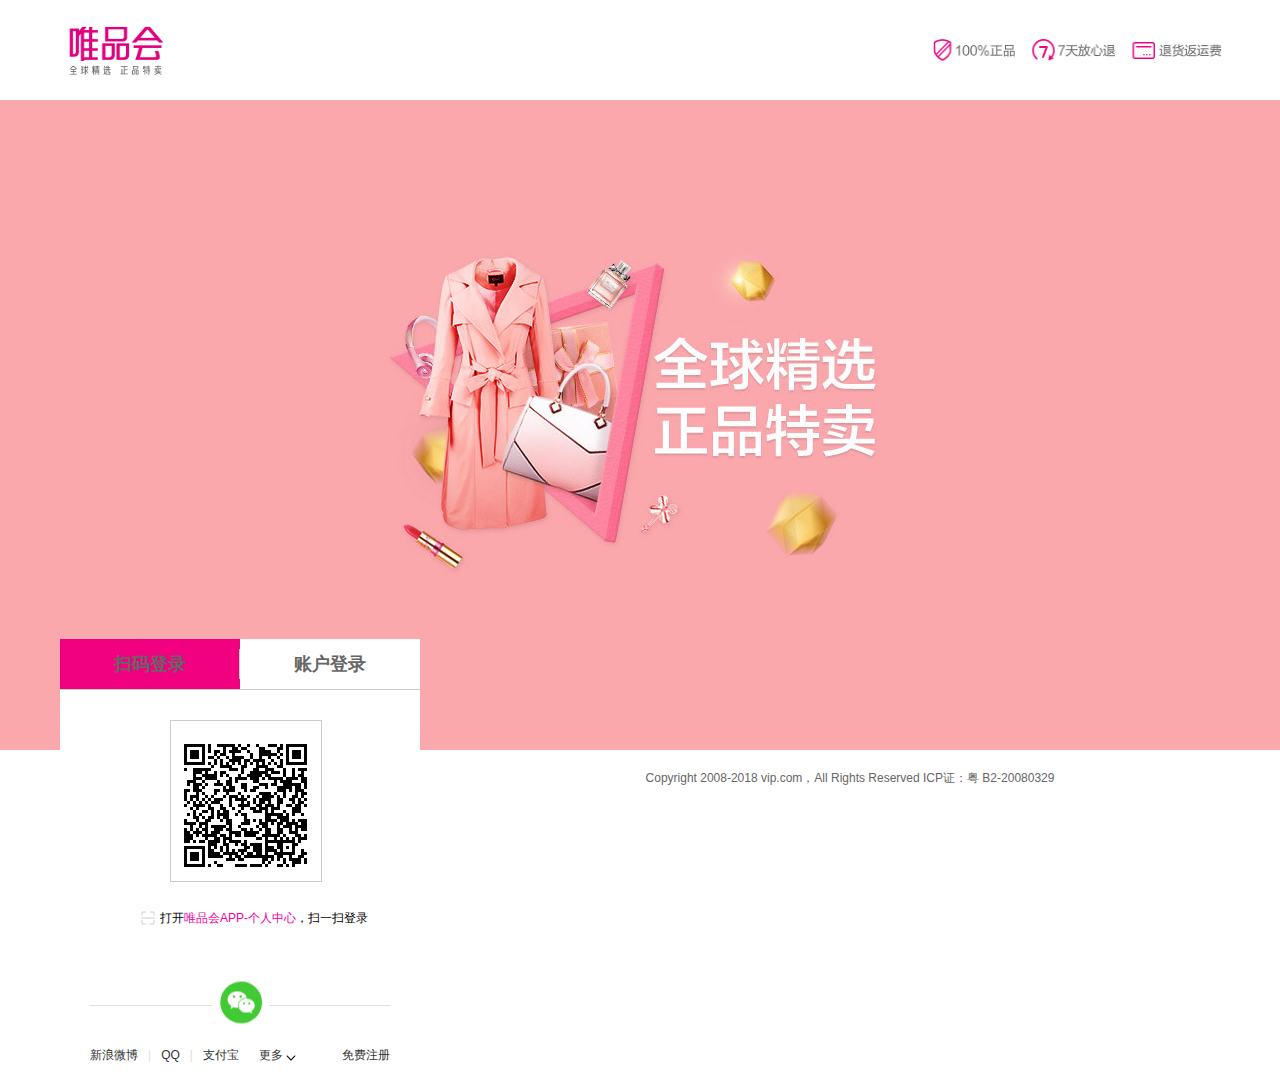
<file: vip_login.html>
<!DOCTYPE html>
<html lang="en">
<head>
    <meta charset="UTF-8">
    <meta name="viewport" content="width=device-width, initial-scale=1.0">
    <meta http-equiv="X-UA-Compatible" content="ie=edge">
    <link rel="stylesheet" href="css/common.css">
    <title>唯品会网站登录</title>
    <link rel="shortcut icon" href="favicon.ico" type="image/x-icon">
    <link rel="stylesheet" href="css/vip_register.css">
    <link rel="stylesheet" href="css/common.css">
    <link rel="stylesheet" href="css/vip_login.css">
    <script src="js/jquery-1.12.4.min.js"></script>
    <script src="js/login_yz.js"></script>
    <script src="js/vip_login.js"></script>
</head>
<body>
    <div class="reg_header">
        <div class="w">
            <div class="fl">
                <img src="images/logo.png" alt="">
            </div>
            <div class="fr">
                <img src="images/three_serve.png" alt="">
            </div>
        </div>
    </div>
    <div class="reg_content">
        <div class="reg_bg fl"><img src="images/reg_login_bg.png" alt=""></div>
        <div class="login_model fl">
            <div class="login_model_top">
                <div class="tab_login current fl">
                    <h5 class="line">扫码登录</h5>
                </div>
                <div class="tab_login fl">
                    <h5>账户登录</h5>
                </div>
            </div>
            <div class="login_model_middle">
                <div class="login_found show">
                    <div class="login_model_sm">
                        <div class="get_ewm">
                            <img src="images/getQrImage.png" alt="" class="get_ewm_img">
                        </div>
                        <div class="sm_tel_tip"></div>
                    </div>
                    <div class="sm_login_tip">
                        <p><i class="sm_img"></i>打开<span>唯品会APP-个人中心</span>，扫一扫登录</p>
                    </div>
                </div>
                <div class="login_found">
                    <input type="text" class="login_account" placeholder="手机号/用户名/邮箱">
                    <i class="account"></i><i class="fail_show"></i>
                    <span class="account_fail_tip">请输入登录名</span>
                    <input type="text" class="account_password" placeholder="密码">
                    <i class="pswlock"></i><i class="psw_fail_show"></i>
                    <span class="password_fail_tip">请输入密码</span>
                    <div class="remember_password">
                        <input type="checkbox" checked class="remember_pwd">
                        <span class="pwd_txt">记住用户名</span>
                        <a href="javascript:;">忘记密码</a>
                    </div>
                    <button type="submit" class="click_login">登录</button>
                </div>
            </div>
            <div class="login_model_bottom">
                <div class="wechat_login">
                    <div class="wechat_line"></div>
                    <a class="wechat_img" href="wechat_login.html" target="_blank"></a>
                </div>
                <div class="third_party_login">
                    <ul>
                        <li><a href="javascript:;">新浪微博</a></li>
                        <li class="other_login_line">|</li>
                        <li><a href="javascript:;">QQ</a></li>
                        <li class="other_login_line">|</li>
                        <li><a href="javascript:;">支付宝</a></li>
                        <li><a href="javascript:;" class="more_login">更多<img src="images/arrow_down.png" alt=""></a></li>
                        <li><a href="vip_register.html" target="_blank" class="free_reg">免费注册</a></li>
                    </ul>
                </div>
                <div class="more_login_found">
                    <ul>
                        <li><a href="javascript:;">网易</a></li>
                        <li class="more_login_line">|</li>
                        <li><a href="javascript:;">人人网</a></li>
                        <li class="more_login_line">|</li>
                        <li><a href="javascript:;">建行登录</a></li>
                        <li class="more_login_line">|</li>
                        <li><a href="javascript:;">开心网</a></li>
                        <li class="more_login_line">|</li>
                        <li><a href="javascript:;">中国移动</a></li>
                        <li class="more_login_line">|</li>
                        <li><a href="javascript:;">翼支付</a></li>
                    </ul>
                </div>
            </div>
        </div>
    </div>
    </div>
    <div class="reg_footer">
        <p>Copyright 2008-2018 vip.com，All Rights Reserved ICP证：粤 B2-20080329</p>
    </div>
</body>
</html>
</file>
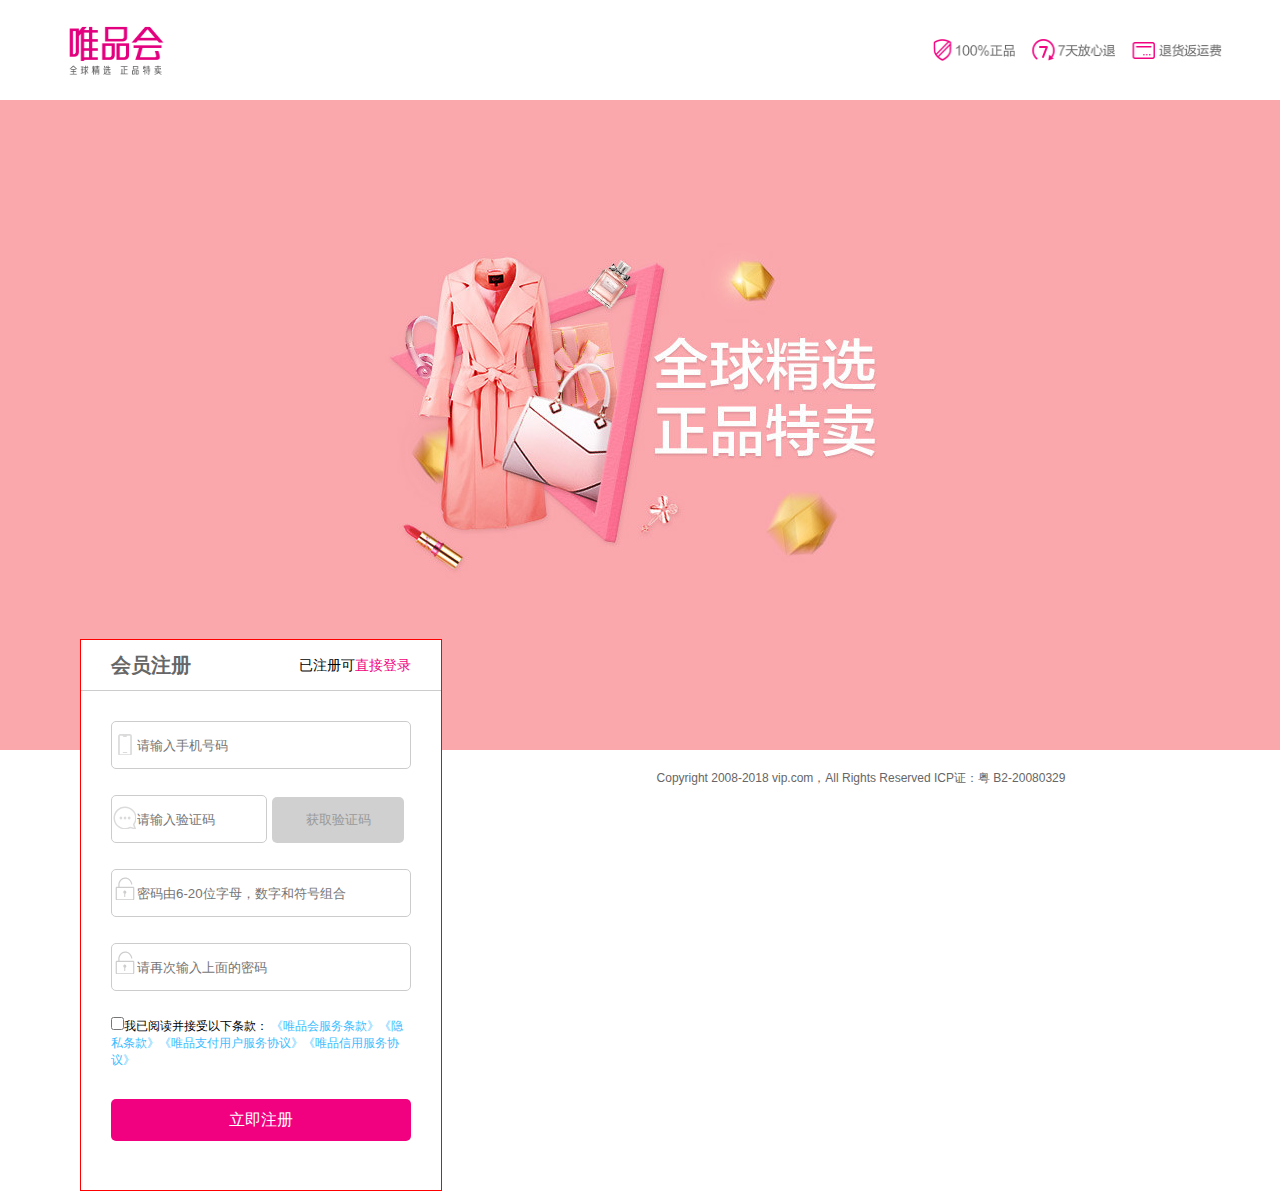
<file: vip_register.html>
<!DOCTYPE html>
<html lang="en">
<head>
    <meta charset="UTF-8">
    <meta name="viewport" content="width=device-width, initial-scale=1.0">
    <meta http-equiv="X-UA-Compatible" content="ie=edge">
    <link rel="stylesheet" href="css/common.css">
    <title>唯品会网站注册</title>
    <link rel="shortcut icon" href="favicon.ico" type="image/x-icon">
    <link rel="stylesheet" href="css/vip_register.css">
    <link rel="stylesheet" href="css/common.css">
    <script src="js/jquery-1.12.4.min.js"></script>
    <script src="js/login_yz.js"></script>
</head>
<body>
    <div class="reg_header">
        <div class="w">
            <div class="fl">
                <img src="images/logo.png" alt=""> 
            </div>
            <div class="fr">
                <img src="images/three_serve.png" alt="">
            </div>
        </div>
    </div>
    <div class="reg_content">
        <div class="reg_bg fl"><img src="images/reg_login_bg.png" alt=""></div>
        <div class="reg_content_box fl">
            <div class="reg_content_top">
                <h5 class="fl">会员注册</h5>
                <p class="fr">已注册可<a href="vip_login.html">直接登录</a></p>
            </div>
            <div class="reg_bottom">
                <input type="text" class="tel" placeholder="请输入手机号码"><i class="tel_icon"></i>
                <i class="fail_icon"></i>
                <span class="tel_tip">手机号不能为空</span>
                <input type="text" class="yzm" placeholder="请输入验证码"><button class="get_yzm">获取验证码</button>
                <i class="message"></i>
                <span class="yzm_tip">请输入6位数字手机验证码</span>
                <input type="text" class="password" placeholder="密码由6-20位字母，数字和符号组合">
                <i class="lock"></i><i class="psw_fail_icon"></i>
                <span class="password_tip">密码不能为空</span>
                <input type="text" class="again_password" placeholder="请再次输入上面的密码">
                <i class="again_lock"></i><i class="again_fail_icon"></i>
                <span class="again_password_tip">请输入确认密码</span>
                <input type="checkbox" class="check">我已阅读并接受以下条款：
                <a class="blue" href="javascript:;">《唯品会服务条款》《隐私条款》《唯品支付用户服务协议》《唯品信用服务协议》
                    </a>
            </div>
            <span class="promptly_reg">立即注册</span>
        </div>
    </div>
    <div class="reg_footer">
        <p>Copyright 2008-2018 vip.com，All Rights Reserved ICP证：粤 B2-20080329</p>
    </div>
</body>
</html>
</file>
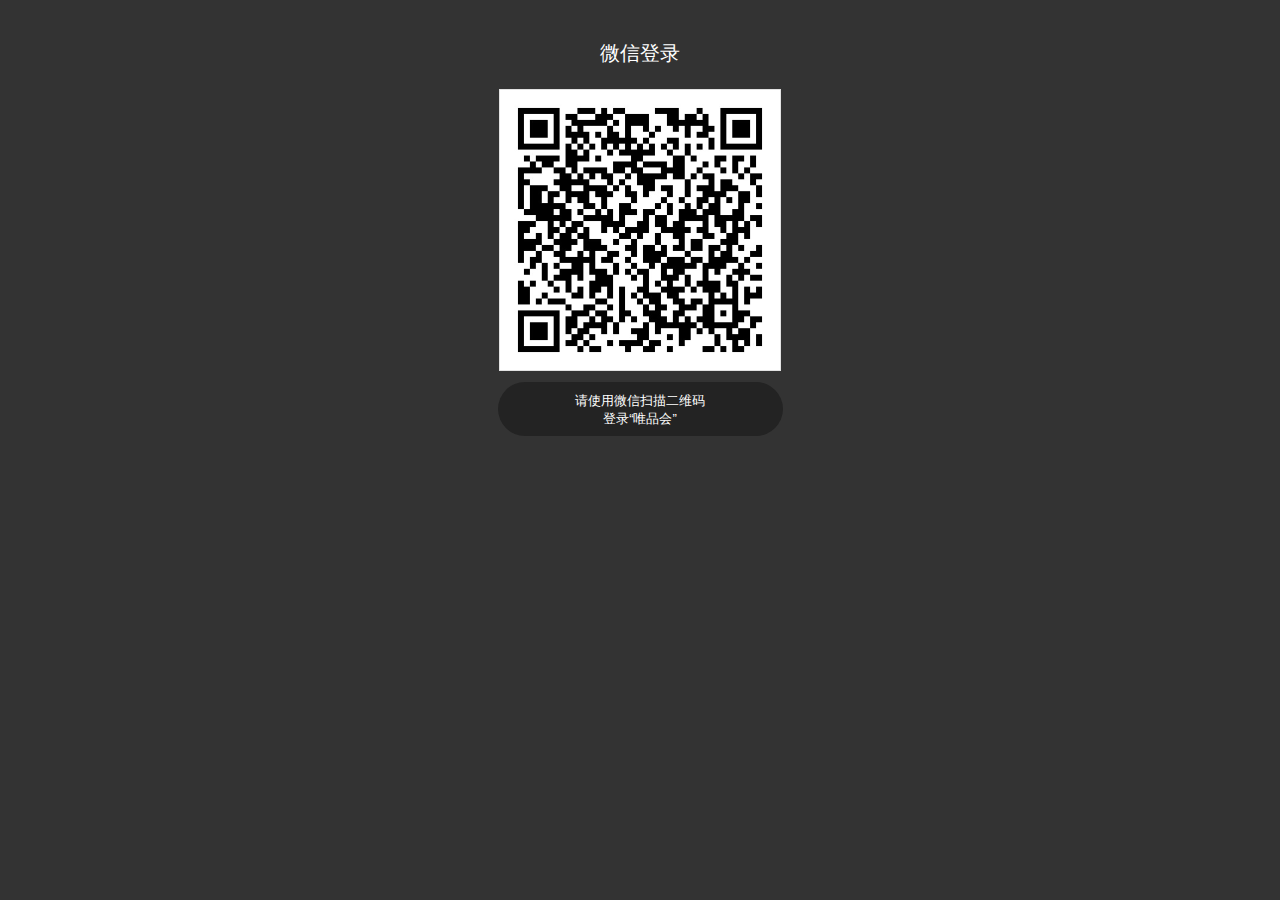
<file: wechat_login.html>
<!DOCTYPE html>
<html lang="en">
<head>
    <meta charset="UTF-8">
    <meta name="viewport" content="width=device-width, initial-scale=1.0">
    <meta http-equiv="X-UA-Compatible" content="ie=edge">
    <title>微信登录</title>
    <link rel="shortcut icon" href="wechat.ico" type="image/x-icon">
    <link rel="stylesheet" href="css/common.css">
    <style>
        body {
            background-color: #333;
        }
        .wechat_login{
            width: 285px;
            height: 400px;
            background-color: #333;
            text-align: center;
            margin: 0 auto;
        }
        .wechat_login h5 {
            margin-top: 40px;
            margin-bottom: 20px;
            font-size: 20px;
            font-weight: 400;
            color: #fff;
        }
        .sweep_code {
            width: 285px;
            height: 44px;
            padding-top: 10px;
            /* line-height: 54px; */
            margin-top: 10px;
            border-radius: 30px;
            background-color: #232323;
            text-align: center;
            color: #fff;
            font-size: 13px;
        }
    </style>
</head>
<body>
    <div class="wechat_login"> 
        <h5>微信登录</h5>
        <img src="images/wechat_login.png" alt="">
        <div class="sweep_code">请使用微信扫描二维码<br>登录“唯品会”</div>
    </div>
</body>
</html>
</file>
<file: css/common.css>
/*css初始化*/
body,ul,h1,h2,h3,h4,h5,h6,input,p,dl,dt,dd {
	margin: 0;
	padding: 0;
}
body {
	font: 12px arial,"microsoft yahei";
}
li {
	list-style: none;
} 
img {
	border: 0 none;
	vertical-align: top;
}
h1,h2,h3,h4,h5,h6 {
	font-weight: normal;
}
input {
	border: 0 none;
	outline-style: none;
}
a {
	text-decoration: none;
}
.w {
	width: 1172px;
	margin: 0 auto;
}
.fl{ 
	float: left;
 }
 .fr {
 	float: right;
 }
 .clearfix:before, .clearfix:after {
 	content: "";
 	display: table;
 }
 .clearfix:after {
 	clear: both;
 }
.clearfix {
	*zoom: 1;
}
</file>
<file: css/index.css>
/* 快捷导航栏 */
.shortcut {
	height: 32px;
	line-height: 32px;
	font-size: 12px;
	background-color: #f5f5f5;
}
.address {
    position: relative;
    padding-left: 16px;
    width: 60px;
}
.address a {
	color: #333;
}
.shortcurt_r a {
	color: #666;
}
.shortcurt_r a:hover {
    color: #fa2a83;
}
.address span {
    position: absolute;
    top: 12px;
    left: 60px;
	color: #666;
}
/* .shortcurt_r ul {
    width: 800px;
    height: 32px;
} */
.shortcurt_r li {
	float: left;
}
.shortcurt_r .line {
	font-size: 6px;
	padding:  0 10px 0 16px;
	color: #e0e0e0;
}
.arrow_d {
    position: absolute;
    top: 10px;
    left: 66px;
    width: 0;
    height: 0;
    border-color: #999 transparent transparent transparent;
    border-width: 4px;
    border-style: solid dashed dotted double;
}
.ask_login {
    position: relative;
    width: 60px;
}
.ask_login .arrow_d {
    position: absolute;
    top: 16px;
    left: 40px;
}
.bill_line {
    font-size: 6px;
    padding: 0 12px;
}
.hotbuy .arrow_d {
    position: absolute;
    top: 16px;
    left: 52px;
}
.vipclub .arrow_d {
    position: absolute;
    top: 16px;
    left: 64px;
}
.customer .arrow_d {
    position: absolute;
    top: 16px;
    left: 52px;
}
.more .arrow_d {
    position: absolute;
    top: 16px;
    left: 28px;
}
.sign img {
    margin-top: 3px;
}
.iphone img {
    margin-top: 7px;
}
/* 头部 */
.header {
    height: 100px;
    background-color: #fff;
}
.logo, .three_serve{
    float: left;
}
.three_serve img{
    padding: 40px 5px;

}
.search {
    position: relative;
    float: left;
}
.search_input {
    width: 395px;
    height: 30px;
    border: 1px solid #fa2a83;
    margin: 35px 0 35px 130px ;
    padding: 0 5px;
}
/* .search a {
    display: inline-block;
    width: 56px;
    height: 30px;
    background-color: #fa2a83;
    text-align: center;
} */
.search_btn {
    position: absolute;
    top: 35px;
    left: 537px;
    width: 42px;
    height: 32px;
    background-image: url(../images/icon_3.png);
    background-position: -62px -203px;
    background-color: #fa2a83;
}
.shopcar {
    position: relative;
    float: left;
    width: 94px;
    height: 30px;
    line-height: 30px;
    border: 1px solid #999;
    margin-left: 80px;
    margin-top: 35px;
    background-color: #f6f7f9;
    cursor: pointer;
    border-bottom: 1px solid #999;
    z-index: 2;
}
.shopcar .buybag {
    position: absolute;
    top: 8px;
    left: 8px;
    width: 12px;
    height: 17px;
    background-image: url(../images/icon_3.png);
    background-position: -114px -208px;
}
.shopcar .buybag_txt {
    color: #333;
    padding-left: 24px;
}
.buy_count_bg {
    position: absolute;
    top: 6px;
    left: 64px;
    width: 24px;
    height: 16px;
    background-color: #fa2a83;
    border-radius: 8px;
    text-align: center;
}
.buy_count_bg .buy_count {
    position: absolute;
    top: -6px;
    left: 8px;
    color: #fff;
    text-align: center;
}
.shopcar_develop {
    position: absolute;
    right: 365px;
    top: 99px;
    width: 347px;
    height: 80px;
    line-height: 80px;
    border: 1px solid #ddd;
    text-align: center;
    background-color: #fff;
    z-index: 1;
    display: none;
}
.shopcar_develop p a {
    color: #fa2a83;
}
/* 热门分类  start */
.hot_classify {
    height: 368px;
}
.hot_classify_head {
    text-align: center;
    position: relative;
    margin: 40px 0 14px;
}
.hot_classify_line {
    width: 378px;
    height: 1px;
    background-color: #d9d9d9;
    position: absolute;
    left: 50%;
    top: 14px;
    margin-left: -190px;
}
.hot_classify_img {
    position: relative;
    width: 120px;
    height: 30px;
    display: inline-block;
    padding: 0 20px;
    background: #fff url(../images/hot_classify.png) no-repeat center;
}
.hot_classify_small_title {
    font-family: Arial, Helvetica, sans-serif;
    font-size: 12px;
    color: #ccc;
}
/* 热门分类主体 */
.hot_classify_body {
    position: relative;
    height: 305px;
    border: 1px solid #e8ebe4;
}
.hot_category_list {
    width: 193px;
    height: 100%;
    /* border: 1px solid blue; */
    float: left;
}
.hot_classify_tab {
    position: relative;
    height: 101px;
    line-height: 101px;
    font-size: 16px;
    color: #666;
    text-align: center;
    border-bottom: 1px solid #fff;
    background-color: #f4f4f4;
    cursor: pointer;
}
.hot_classify_tab:hover {
    color: #e9af46;
    background-color: #fafafa;
}
.hot_classify_tab:first-child{
    color: #e9af46;
    background-color: #fff;
}
.hot_classify_tab.currnet {
    color: #e9af46;
    background-color: #fff;
}
.hot_tab_arrow_r {
    color: #e9af46;
    opacity: 0;
    position: absolute;
    right: 40px;
    top: 0;
}
/* 热门主体右侧 */
.hot_classify_right {
    width: 975px;
    height: 100%;
    float: left;
    overflow: hidden;
}
.hot_classify_right_wrap {
    width: 975px;
    margin-top: 0;
}
.classify_right_list {
    height: 305px;
    overflow: hidden;
}
.classify_right_list_item {
    width: 20%;
    height: 152px;
    float: left;
    text-align: center;
}
.classify_right_list_item a {
    display: block;
    padding-top: 20px;
}
.classify_right_list_item img {
    display: inline-block;
    width: 80px;
    height: 80px;
    /* border: 1px solid red; */
}
.classify_right_item_name {
    font-size: 14px;
    color: #666;
    padding: 14px 10px 0;
    overflow: hidden;
    white-space: nowrap;
    text-overflow: ellipsis;
}
/* 热门分类  end */
/* 主导航 start */
.main_nav {
    padding: 0 400px;
    height: 40px;
    line-height: 40px;
    background-color: #f10180;
    overflow: hidden;
}
.main_nav ul li {
    float: left;
}
.main_nav ul li:hover {
    background-color: #db0a76;
}
.main_nav ul li:nth-child(4) {
    background-color: #bd1067;
}
.main_nav ul li:nth-child(13):hover {
    background-color: #f10180;
}
.main_nav .fl a{
    color: #fff;
    font-size: 16px;
    padding: 0 20px;
}
.autumn {
    position: relative;
    margin-left: 30px;
}
.autumn_hot {
    position: absolute;
    left: -8px;
    top: 4px;
    width: 20px;
    height: 26px;
    background-image: url(../images/autumn_hot.gif);
}
.nav_more .arrow_d {
    position: absolute;
    top: 22px;
    left: 58px;
    width: 0;
    height: 0;
    border-color: #fff transparent transparent transparent;
    border-width: 4px;
    border-style: solid dashed dotted double;
}
.nav_classify {
    position: relative;
    margin-left: 120px;
}
.main_nav .fl .nav_classify a {
    padding-right: 5px;
}
.nav_classify img{
    position: absolute;
    top: 2px;
    left: -2px;
}
.nav_foreshow {
    position: relative;
}
.nav_foreshow img{
    position: absolute;
    top: 2px;
    left: -2px;
}
.wire {
    padding: 0 20px;
    color: #666;
}
/* 主导航 end */
/* 轮播图 start */
.shutter {
  overflow: hidden;
  width: 100%;
  height: 360px;
  position: relative;
  margin: 0 auto;
  z-index: 0;
}
.shutter-img {
  z-index: 1;
}
.shutter-img,
.shutter-img a {
  position: absolute;
  left: 0;
  top: 0;
  width: 100%;
  height: 100%;
}
.shutter-img a {
  cursor: pointer;
}
.shutter-img a > img {
  width: 100%;
  height: 100%;
}
.shutter-img .created {
  overflow: hidden;
  position: absolute;
  z-index: 20;
}

.shutter-btn li {
  position: absolute;
  z-index: 2;
  top: 50%;
  width: 49px;
  height: 49px;
  margin-top: -25px;
  cursor: pointer;
}
.shutter-btn li.prev {
  left: 100px;
  background: url(../images/shutter_prevBtn.png) no-repeat 0 -49px;
  display: none;
}
.shutter-btn li.next {
  right: 100px;
  background: url(../images/shutter_nextBtn.png) no-repeat 0 -49px;
  display: none;
}
.shutter-desc {
  position: absolute;
  z-index: 2;
  left: 0;
  bottom: 0;
  width: 100%;
  height: 36px;
  background: url(../images/shutter_shadow.png) repeat;
}
.shutter-desc p {
  padding-left: 20px;
  line-height: 36px;
  color: #fff;
  font-size: 14px;
}
/* 轮播图 end */
/* 新热卖 start */
.new_hot_title {
    margin-top: 42px;
}
.new_hot_content {
    margin-top: 21px;
}
.new_hot_content ul {
    width: 1200px;
}
.new_hot_content li {
    position: relative;
    float: left;
    margin-right: 30px;
    margin-top: 30px;;
}
.new_hot_info {
    height: 40px;
    line-height: 40px;
    background-color: #fff;
    padding-left: 20px;
}
.new_hot_info .sale {
    font-size: 24px;
    font-weight: 700;
    color: #f10582;
}
.new_hot_info .wait_time {
    float: right;
    margin-right: 26px;;
}
.new_hot_info .clock1 {
    margin-top: 8px;
    margin-left: 260px;
}
.new_hot_info .clock2 {
    margin-top: 8px;
    margin-left: 315px;
}
.new_hot_info .clock3 {
    margin-top: 8px;
    margin-left: 324px;
}
.new_hot_info .clock4 {
    margin-top: 8px;
    margin-left: 315px;
}
.new_hot_info .clock5 {
    margin-top: 8px;
    margin-left: 315px;
}
.new_hot_info .clock6 {
    margin-top: 8px;
    margin-left: 315px;
}
/* 收藏品牌 */
.new_hot_li {
    opacity: 1;
}
.collect_brand {
    position: absolute;
    right: 10px;
    bottom: 48px;
    width: 86px;
    height: 20px;
    line-height: 20px;
    background-color: #f4f4f4;
    border-radius: 8px;
    padding-left: 5px;
    display: none;
}
.collect_brand span {
    color: #000;
}
.collect_brand:hover {
    background-color: orangered;
}
/* 新热卖 end */
/* 即将上线 start */
.wait_online_title {
    margin-top: 42px;
}
.wait_online_content {
    position: relative;
    margin-top: 21px;
}
.wait_online_content ul {
    width: 1300px;
}
.wait_online_content .wait_online_ul li {
    position: relative;
    float: left;
    margin-right: 30px;
    margin-bottom: 20px;
}
.wait_online_info {
    height: 40px;
    line-height: 40px;
    background-color: #fff;
}
.wait_online_info .sale {
    font-size: 20px;
    font-weight: 400;
    color: #f10582;
}
.wait_online_login {
    position: absolute;
    float: left;
    left: 0;
    bottom: 0;
    width: 268px;
    height: 30px;
    line-height: 30px;
    border: 1px solid #c1c1c1;
    display: none;
}
.wait_online_login_ipt {
    float: left;
    width: 179px;
    height: 26px;
    line-height: 26px;
    padding: 2px 2px;
}
.wait_online_login_btn {
    float: left;
    width: 85px;
    height: 30px;
    line-height: 30px;
    color: #42a7db;
    border:  0;
    font-size: 14px;
    border-left: 1px solid #e7e7e7;
    background-color: #fff;
}
/* 登录框 */
.account_login_model {
    position: absolute;
    top: -180px;
    left: 360px;
    width: 430px;
    height: 541px;
    background-color: #fff;
    border: 5px solid #d8d8d8;
    text-align: center;
    display: none;
}
.close_login {
    margin-left: 390px;
    margin-top: 10px;
    cursor: pointer;
}
.account_login_model h4{
    margin-top: 32px;
    font-size: 20px;
    font-weight: 700;
    color: #666;
}
/* 用户名 */
.account_login_model .user_name {
    position: relative;
    margin-top: 56px;
    width: 268px;
    height: 44px;
    line-height: 44px;
    border: 1px solid #b2b2b2;
    padding: 0 30px;
}
.account_pic {
    position: absolute;
    top: 152px;
    left: 54px;
    width: 20px;
    height: 20px;
}
/* 密码框 */
.account_login_model .user_password {
    position: relative;
    margin-top: 4px;
    width: 268px;
    height: 44px;
    line-height: 44px;
    border: 1px solid #b2b2b2;
    padding: 0 30px;
}
.password_pic {
    position: absolute;
    top: 224px;
    left: 54px;
    width: 24px;
    height: 24px;
}
/* 忘记密码 */
.account_login_model .forget_password {
    width: 330px;
    height: 40px;
    line-height: 40px;
}
.remember_pwd {
    position: absolute;
    left: 50px;
    bottom: 238px;
    width: 19px;
    height: 16px;
}
.pwd_txt {
    position: absolute;
    left: 80px;
    bottom: 224px;
}
.forget_password a {
    position: absolute;
    right: 50px;
    bottom: 224px;
    color: #666;
} 
.forget_password a:hover {
    color: #f10582;
} 
.account_login_btn {
    margin-top: 20px;
    width: 330px;
    height: 44px;
    background-color: #f10582;
    border-radius: 5px; 
    color: #fff;
    font-size: 20px;
    font-weight: 400;
    border: 0 none;
}
/* 微信登录 */
.wechat_login {
    position: relative;
    width: 362px;
    height: 50px;
    /* line-height: 50px; */
    /* border: 1px solid red; */
    margin-left: 30px;
    margin-top: 30px;
}
.wechat_line {
    width: 362px;
    height: 1px;
    position: absolute;
    top: 50%;
    left: 0;
    background-color: #e0e0e0;
}
.wechat_img {
    width: 45px;
    height: 45px;
    position: absolute;
    top: 0px;
    left: 152px;
    background:#fff url(../images/wechat.png) no-repeat center;
    padding: 0 6px;
}
/* 第三方登录 */
.third_party_login {
    width: 362px;
    height: 30px;
    line-height: 30px;
    margin: -5px auto;
    /* border: 1px solid red; */
}
.third_party_login ul li {
    float: left;
    /* margin-left: 5px; */
}
.third_party_login ul li a {
    color: #333;
}
.third_party_login ul li a:hover {
    color: #df147f;
}
.third_party_login ul li img {
    margin-top: 10px;
}
.other_login_line {
    padding: 0 10px;
    color: #e0e0e0;
}
.third_party_login .free_reg {
    margin-left: 80px;
}
/* 更多登录 */
.third_party_login .more_login {
    margin-left: 32px;
    color: #999;
}
.third_party_login .more_login:hover {
    color: #666;
}
/* 正则=============================== */
.account_fail_tip {
    width: 330px;
    height: 20px;
    line-height: 20px;
    /* border: 1px solid red; */
    margin: 0 auto;
    opacity: 0;
}
.account_fail_tip span {
    color: red;
    /* margin-left: -260px;; */
    float: left;
}
.password_fail_tip {
    width: 330px;
    height: 20px;
    line-height: 20px;
    /* border: 1px solid red; */
    margin: 0 auto;
    opacity: 0;
}
.password_fail_tip span {
    color: red;
    /* margin-left: -270px; */
    float: left;
}
/* 即将上线 end */
/* 底部  start */
.footer {
    height: 520px;
    border-top: 1px solid #ebebeb;
    background-color: #fff;
}
.footer_inner {
    width: 960px;
    margin: 0 auto;
}
.footer_inner li {
    float: left;
}
.footer_inner li i {
    display: block;
    margin-top: 30px;
    margin-right: 28px;
    margin-left: 10px;
    width: 58px;
    height: 75px;
}
.footer_icon_1 {
    background: url(../images/footer_icon.png) no-repeat 0 0;
}
.footer_icon_2 {
    background: url(../images/footer_icon.png) no-repeat -80px 0;
}
.footer_icon_3 {
    background: url(../images/footer_icon.png) no-repeat -160px 0;
}
.footer_icon_4 {
    background: url(../images/footer_icon.png) no-repeat -240px 0;
}
.footer_icon_5 {
    background: url(../images/footer_icon.png) no-repeat -320px 0;
}
.footer_icon_6 {
    background: url(../images/footer_icon.png) no-repeat -400px 0;
}
.footer_icon_7 {
    background: url(../images/footer_icon.png) no-repeat -480px 0;
}
.footer_icon_8 {
    background: url(../images/footer_icon.png) no-repeat -560px 0;
}
.footer_icon_9 {
    background: url(../images/footer_icon.png) no-repeat -640px 0;
}
.footer_icon_10 {
    background: url(../images/footer_icon.png) no-repeat -720px 0;
}
.footer_list {
    line-height: 20px;
    margin: 37px 0 25px;
}
.footer_serve {
    position: relative;
    float: left;
}
.footer_list .footer_serve {
    float: left;
    width: 143px;
    height: 146px;
    padding-left: 14px;
    border-right: 1px solid #e0e0e0;
}
.footer_serve dt {
    margin-bottom: 4px;
    color: #4d4d4d;
}
.footer_serve a {
    color: grey;
}
.footer_serve dd {
    text-indent: 4px;
}
/* 二维码 */
.footer_list .footer_serve:last-child {
    border: 0 ;
    text-align: center;
}
/* 底部导航 */
.footer_link {
    width: 960px;
    margin: 25px auto 0;
    height: 30px;
    line-height: 30px;
    background-color: #d7237e;
}
.footer_link ul {
    margin: 0 140px;
}
.footer_link li {
    float: left;
    margin-right: 5px;
    color: #fff;
}
.footer_link li a {
    color: #fff;
}
.footer_cp {
    width: 960px;
    line-height: 20px;
    margin: 22px auto;
}
.footer_cp p {
    color: #808080;
    text-align: center;
}
.footer_friendlink {
    width: 960px;
    height: 40px;
    margin: 22px auto;
    padding: 4px 0 4px;
    background-color: #fff;
}
.footer_friendlink li {
    float: left;
}
.friend_link_icon1 {
    display: inline-block;
    width: 104px;
    height: 40px;
    background-image: url(../images/footer_friendlink.png);
    margin-left: 140px;
}
.friend_link_icon2 {
    display: inline-block;
    width: 110px;
    height: 40px;
    background-image: url(../images/footer_friendlink.png);
    background-position: -100px -150px;
}
.friend_link_icon3 {
    display: inline-block;
    width: 88px;
    height: 40px;
    background-image: url(../images/footer_friendlink.png);
    background-position: -100px -200px;
}
.friend_link_icon4 {
    display: inline-block;
    width: 82px;
    height: 40px;
    background-image: url(../images/footer_friendlink.png);
    background-position: -111px -250px;
}
.friend_link_icon5 {
    display: inline-block;
    width: 88px;
    height: 40px;
    background-image: url(../images/footer_friendlink.png);
    background-position: -111px -300px;
}
.friend_link_icon6 {
    display: inline-block;
    width: 88px;
    height: 40px;
    background-image: url(../images/footer_friendlink.png);
    background-position: -111px -400px;
}
.friend_link_icon7 {
    display: inline-block;
    width: 105px;
    height: 40px;
    background-image: url(../images/footer_friendlink.png);
    background-position: -111px -450px;
}
/* 底部  end */
/* 右边栏 start */
.sidebar {
    position: fixed;
    right: 0;
    top: 0;
    height: 100%;
    width: 36px;
    z-index: 1;
}
.sidebar_nav {
    position: relative;
    width: 36px;
    height: 100%;
    padding: 220px 0;
    background-color: #000;
    z-index: 1;
}
.sidebar_nav li {
    margin-top: 14px;
}
.sidebar_nav a {
    color: #fff;
    font-size: 14px;
}
.person_account {
    line-height: 1.8;
    text-align: center;
}
.person_account:hover {
    background-color: #df147f;
}
/* 278 */
.account_login {
    position: absolute;
    width: 280px;
    top: 233px;
    right: 36px;
    display: none;
    height: 300px;
    border: 1px solid #eee;
    box-shadow: -5px 1px 8px rgba(0,0,0,.15); 
    background-color: #fff;
}
.close_account_login {
    width: 280px;
}
.account_close {
    float: right;
    margin: 10px 20px 0 0;
    width: 18px;
    height: 14px;
    cursor: pointer;
    background-image: url(../images/icon_3.png);
    background-position: -127px -207px;
}
/* 278 */
.user_headlogo{
    width: 280px;
    background-color: #fff;
}
.account_login img {
    margin: 30px auto 20px;
    width: 66px;
    height: 66px;
    border: 1px solid #fff;
    box-shadow: 0 1px 3px #ddd;
}
/* 278 */
.my_second_serve {
    position: relative;
    width: 280px;
    height: 110px;
    border-top: 1px solid #eee;
    border-bottom: 1px solid #eee;
    background-color: #f5f5f5;
}
.serve_one {
    width: 140px;
    height: 80px;
    float: left;
    border-right: 1px solid #ccc;
    margin-top: 10px;
}
/* 我的订单 */
.my_buylist {
    position: absolute;
    top: 30px;
    right: 200px;
    width: 22px;
    height: 28px;
    background-image: url(../images/icon_4.png);
    background-position: -203px -91px;
    text-align: center;
}
.my_buylist:hover {
    background-image: url(../images/icon_4.png);
    background-position: -203px -1px;
}
.my_buylist_txt {
    position: absolute;
    left: 40px;
    top: 60px;
    text-align: center;
    color: #000;
}
.my_buylist_txt:hover {
    color: #df147f;
}
/* 我的订单 */
/* 我的消息 */
.my_message {
    position: absolute;
    top: 30px;
    left: 200px;
    width: 22px;
    height: 28px;
    background-image: url(../images/icon_4.png);
    background-position: -203px -60px;
    text-align: center;
}
.my_message:hover {
    background-image: url(../images/icon_4.png);
    background-position: -203px -30px;
}
.my_message_txt {
    position: absolute;
    left: 180px;
    float: right;
    top: 60px;
    text-align: center;
    color: #000;
}
.my_message_txt:hover {
    color: #df147f;
}
/* 我的消息 */
.vip_club{
    width: 280px;
    height: 45px;
    background-color: #fff;
    line-height: 45px;
}
.vip_club_txt {
    float: right;
    color: #20a0cd;
}
/* 购物袋 */
.shopping_bag {
    position: relative;
    height: 150px;
    line-height: 1.8;
    background-color: #df147f;
    text-align: center;
}
.shopping_bag_login {
    position: absolute;
    top: 0px;
    right: 36px;
    display: none;
    width: 0px;
    height: 200px;
    border: 1px solid #eee;
    box-shadow: -5px 1px 8px rgba(0,0,0,.15); 
    background-color: #fff;
}
.shopping_bag_login img {
    margin: 0 auto 20px;
    width: 66px;
    height: 66px;
    border: 1px solid #fff;
    box-shadow: 0 1px 3px #ddd;
}
.close_shopping_bag_login {
    width: 280px;
    height: 30px;
}
.shopping_bag_close {
    float: right;
    margin-right: 10px;
    margin-top: 10px;
    width: 18px;
    height: 20px;
    cursor: pointer;
    background-image: url(../images/icon_3.png);
    background-position: -127px -207px;
}
/* 278 */
.login_tip {
    width: 280px;
    margin-bottom: 10px;
    background-color: #fff;
}
.login_tip a {
    color: #d7237e;
}
.login_line {
    padding: 0 5px;
}
/* .shopping_bag img {
    padding-top: 10px;
} */
.shopping_count_bg {
    position: absolute;
    top: 120px;
    left: 10px;
    width: 18px;
    height: 18px;
    background-color: #fff;
    border-radius: 50%;
    text-align: center;
}
.shopping_count {
    position: absolute;
    top: 0px;
    left: 6px;
    color: #df147f;
    text-align: center;
}
/* 优惠券 */
.asset {
    position: relative;
    padding: 5px 0;
    text-align: center;
}
.asset:hover {
    background-color: #df147f;
}
.asset p {
    display: none;
    position: absolute;
    right: 36px;
    top: 0px;
    width: 0px;
    height: 34px;
    line-height: 34px;
    border: 1px solid #eee;
    background-color: #fff;
}
/* 品牌收藏 */
.brand {
    position: relative;
    padding: 5px 0;
    text-align: center;
}
.brand:hover {
    background-color: #df147f;
}
.brand p {
    display: none;
    position: absolute;
    right: 36px;
    top: 0px;
    width: 0px;
    height: 34px;
    line-height: 34px;
    border: 1px solid #eee;
    background-color: #fff;
}
/* 商品收藏 */
.star {
    position: relative;
    padding: 5px 0;
    text-align: center;
}
.star:hover {
    background-color: #df147f;
}
.star p {
    display: none;
    position: absolute;
    right: 36px;
    top: 0px;
    width: 0px;
    height: 34px;
    line-height: 34px;
    border: 1px solid #eee;
    background-color: #fff;
}
/* 我的足迹 */
.foot_print {
    position: relative;
    padding: 5px 0;
    text-align: center;
}
.foot_print:hover {
    background-color: #df147f;
}
.foot_print p {
    display: none;
    position: absolute;
    right: 36px;
    top: 0px;
    width: 0px;
    height: 34px;
    line-height: 34px;
    border: 1px solid #eee;
    background-color: #fff;
}
/*  */
.sidebar_bottom {
    margin-top: 230px;
}
.survey {
    position: relative;
    padding: 5px 0;
    text-align: center;
}
.survey:hover {
    background-color: #df147f;
}
.survey p {
    display: none;
    position: absolute;
    right: 36px;
    top: 0px;
    width: 0px;
    height: 34px;
    line-height: 34px;
    border: 1px solid #eee;
    background-color: #fff;
}
/* 返回顶部 */
.back_top {
    position: relative;
    padding: 5px 0;
    text-align: center;
}
.back_top:hover {
    background-color: #df147f;
}
.back_top p {
    display: none;
    position: absolute;
    right: 36px;
    top: 0px;
    width: 0px;
    height: 34px;
    line-height: 34px;
    border: 1px solid #eee;
    background-color: #fff;
}
/* 右边栏 end */
/* 快捷导航栏  更多 */
.more_develop {
    position: absolute;
    top: 30px;
    right: 365px;
    width: 300px;
    height: 164px;
    border: 1px solid #cdcdcd;
    background-color: #fff;
    z-index: 4;
    display: none;
}
.more_develop_top {
    margin: 20px 20px 0 20px;
    border-bottom: 1px dashed #d5d5d5;
}
.more_develop_bottom {
    margin: 10px 20px 0 20px;
}
.more_develop_top a,.more_develop_bottom a {
    color: #333;
}
.more_develop_top a:hover ,.more_develop_bottom a:hover {
    color: #df147f;
}
.more_develop_bottom h5, .more_develop_top h5 {
    font-weight: 700;
}
/* 展开*/
.more {
    position: relative;
    width: 60px;
    height: 28px;
    /* border: 1px solid #f5f5f5; */
    /* border-bottom: 1px solid #ddd; */
    border-top: 1px solid #f5f5f5;
    border-left: 1px solid #f5f5f5;
    border-right: 1px solid #f5f5f5;
    border-bottom: 1px solid #fff;
    z-index: 5;
}
.iphone {
    position: relative;
    width: 60px;
    height: 28px;
    border: 1px solid #f5f5f5;
    /* border-bottom: 1px solid #ddd; */
    /* border-top: 1px solid #f5f5f5;
    border-left: 1px solid #f5f5f5;
    border-right: 1px solid #f5f5f5;
    border-bottom: 1px solid #f5f5f5; */
    z-index: 5;
}
.iphone_develop_wrap {
    position: absolute;
    top: 29px;
    right: 457px;
    width: 185px;
    height: 190px;
    padding: 10px 0;
    background-color: #fff;
    z-index: 4;
    text-align: center;
    display: none;
    border: 1px solid #ddd;
}
.iphone_develop_wrap h5 {
    font-size: 14px;
    font-weight: 700;
    margin: 5px 0
}
/* 客户服务 */
.customer {
    position: relative;
    width: 80px;
    height: 27px;
    border: 1px solid #f5f5f5;
    z-index: 6;
}
.customer_develop {
    position: absolute;
    top: 33px;
    right: 548px;
    width: 80px;
    height: 130px;
    border: 1px solid #ddd;
    background-color: #fff;
    z-index: 5;
    display: none;
}
.customer_develop a {
    display: block;
    text-align: left;
    margin-left: 5px;
}
.customer_develop a:hover {
    color: #df147f;
}
/* 会员俱乐部 */
.vipclub {
    position: relative;
    width: 80px;
    height: 27px;
    border: 1px solid #f5f5f5;
    z-index: 6;
}
.vipclub_develop {
    position: absolute;
    top: 28px;
    right: 660px;
    width: 80px;
    height: 110px;
    border: 1px solid #ddd;
    background-color: #fff;
    z-index: 5;
    display: none;
}
.vipclub_develop a {
    display: block;
    text-align: center;
}
.vipclub_develop a:hover {
    color: #df147f;
}
/* 我的热卖 */
.hotbuy {
    position: relative;
    width: 60px;
    height: 30px;
    border: 1px solid #f5f5f5;
    z-index: 6;
}
.hotbuy_develop {
    position: absolute;
    top: 31px;
    right: 731px;
    width: 100px;
    height: 110px;
    border: 1px solid #ddd;
    background-color: #fff;
    z-index: 5;
    display: none;
}
.hotbuy_develop a {
    display: block;
    text-align: left;
    margin-left: 5px;
}
.hotbuy_develop a:hover {
    color: #df147f;
}
/* 签到 */
.sign_develop {
    position: absolute;
    top: 31px;
    left: 720px;
    width: 420px;
    height: 112px;
    border: 1px solid #dadada;
    background-color: #fff;
    z-index: 6;
    padding: 20px;
    display: none;
    box-shadow: 0 0 3px rgba(0,0,0,.1);    
}
.sign_develop_top {
    width: 400px;
    height: 90px;
    border-bottom: 1px solid #f0f0f0;
}
.img_1 {
    position: absolute;
    top: 40px;
    width: 20px;
    height: 20px;
    background: url(../images/icon_3.png) no-repeat;
    background-position: -220px -180px;
}
.line_1 {
    position: absolute;
    top: 51px;
    left: 39px;
    width: 40px;
    height: 2px;
    background-color: #ccc;
}
.img_2 {
    position: absolute;
    top: 40px;
    left: 77px;
    width: 24px;
    height: 20px;
    background: url(../images/icon_3.png) no-repeat;
    background-position: -164px -180px;
}
.line_2 {
    position: absolute;
    top: 51px;
    left: 100px;
    width: 40px;
    height: 2px;
    background-color: #ccc;
}
.img_3 {
    position: absolute;
    top: 40px;
    left: 139px;
    width: 24px;
    height: 20px;
    background: url(../images/icon_3.png) no-repeat;
    background-position: -164px -180px;
}
.line_3 {
    position: absolute;
    top: 51px;
    left: 162px;
    width: 40px;
    height: 2px;
    background-color: #ccc;
}
.img_4 {
    position: absolute;
    top: 40px;
    left: 200px;
    width: 24px;
    height: 20px;
    background: url(../images/icon_3.png) no-repeat;
    background-position: -164px -180px;
}
.line_4 {
    position: absolute;
    top: 51px;
    left: 223px;
    width: 40px;
    height: 2px;
    background-color: #ccc;
}
.img_5 {
    position: absolute;
    top: 40px;
    left: 262px;
    width: 24px;
    height: 20px;
    background: url(../images/icon_3.png) no-repeat;
    background-position: -164px -180px;
}
.line_5 {
    position: absolute;
    top: 51px;
    left: 284px;
    width: 40px;
    height: 2px;
    background-color: #ccc;
}
.img_6 {
    position: absolute;
    top: 40px;
    left: 322px;
    width: 24px;
    height: 20px;
    background: url(../images/icon_3.png) no-repeat;
    background-position: -164px -180px;
}
.line_6 {
    position: absolute;
    top: 51px;
    left: 342px;
    width: 40px;
    height: 2px;
    background-color: #ccc;
}
.img_7 {
    position: absolute;
    top: 40px;
    left: 376px;
    width: 24px;
    height: 20px;
    background: url(../images/icon_3.png) no-repeat;
    background-position: -192px -180px;
}
.day1 {
    position: absolute;
    left: 18px;
    top: 62px;
    color:#666;
}
.day2 {
    position: absolute;
    left: 80px;
    top: 62px;
    color:#666;
}
.day3 {
    position: absolute;
    left: 144px;
    top: 62px;
    color:#666;
}
.day4 {
    position: absolute;
    left: 204px;
    top: 62px;
    color:#666;
}
.day5 {
    position: absolute;
    left: 266px;
    top: 62px;
    color:#666;
}
.day6 {
    position: absolute;
    left: 326px;
    top: 62px;
    color:#666;
}
.day7 {
    position: absolute;
    left: 382px;
    top: 62px;
    color:#666;
}
.sign_develop_botom {
    width: 400px;
    height: 21px;
    line-height: 21px;
}
.sign_btn {
    position: absolute;
    top: 115px;
    right: 40px;
    width: 74px;
    height: 24px;
    line-height: 24px;
    border-radius: 5px;
    text-align: center;
    cursor: pointer;
    color: #fff;
    background-color: #fa2a83;
}
.triangle {
    position: absolute;
    top: -7px;
    right: 240px;
    width: 0;
    height: 0;
    /* background-color: red; */
    border-color: transparent transparent #fff transparent;
    border-width: 4px;
    border-style: solid dashed dotted double;
}
</file>
<file: css/home_appliances.css>
/* 快捷导航栏 */
.shortcut {
	height: 32px;
	line-height: 32px;
	font-size: 12px;
	background-color: #f5f5f5;
}
.address {
    position: relative;
    padding-left: 16px;
    width: 60px;
}
.address a {
	color: #333;
}
.shortcurt_r a {
	color: #666;
}
.shortcurt_r a:hover {
    color: #fa2a83;
}
.address span {
    position: absolute;
    top: 12px;
    left: 60px;
	color: #666;
}
/* .shortcurt_r ul {
    width: 800px;
    height: 32px;
} */
.shortcurt_r li {
	float: left;
}
.shortcurt_r .line {
	font-size: 6px;
	padding:  0 10px 0 16px;
	color: #e0e0e0;
}
.arrow_d {
    position: absolute;
    top: 10px;
    left: 66px;
    width: 0;
    height: 0;
    border-color: #999 transparent transparent transparent;
    border-width: 4px;
    border-style: solid dashed dotted double;
}
.ask_login {
    position: relative;
    width: 60px;
}
.ask_login .arrow_d {
    position: absolute;
    top: 16px;
    left: 40px;
}
.bill_line {
    font-size: 6px;
    padding: 0 12px;
}
.hotbuy .arrow_d {
    position: absolute;
    top: 16px;
    left: 52px;
}
.vipclub .arrow_d {
    position: absolute;
    top: 16px;
    left: 64px;
}
.customer .arrow_d {
    position: absolute;
    top: 16px;
    left: 52px;
}
.more .arrow_d {
    position: absolute;
    top: 16px;
    left: 28px;
}
.sign img {
    margin-top: 3px;
}
.iphone img {
    margin-top: 7px;
}
/* 头部 */
.header {
    height: 100px;
    background-color: #fff;
}
.logo, .three_serve{
    float: left;
}
.three_serve img{
    padding: 40px 5px;

}
.search {
    position: relative;
    float: left;
}
.search_input {
    width: 395px;
    height: 30px;
    border: 1px solid #fa2a83;
    margin: 35px 0 35px 130px ;
    padding: 0 5px;
}
.search_input::placeholder {
    color: #fa2a83;
}
/* .search a {
    display: inline-block;
    width: 56px;
    height: 30px;
    background-color: #fa2a83;
    text-align: center;
} */
.search_btn {
    position: absolute;
    top: 35px;
    left: 537px;
    width: 42px;
    height: 32px;
    background-image: url(../images/icon_3.png);
    background-position: -62px -203px;
    background-color: #fa2a83;
}
.shopcar {
    position: relative;
    float: left;
    width: 94px;
    height: 30px;
    line-height: 30px;
    border: 1px solid #999;
    margin-left: 80px;
    margin-top: 35px;
    background-color: #f6f7f9;
    cursor: pointer;
    border-bottom: 1px solid #999;
    z-index: 2;
}
.shopcar .buybag {
    position: absolute;
    top: 8px;
    left: 8px;
    width: 12px;
    height: 17px;
    background-image: url(../images/icon_3.png);
    background-position: -114px -208px;
}
.shopcar .buybag_txt {
    color: #333;
    padding-left: 24px;
}
.buy_count_bg {
    position: absolute;
    top: 6px;
    left: 64px;
    width: 24px;
    height: 16px;
    background-color: #fa2a83;
    border-radius: 8px;
    text-align: center;
}
.buy_count_bg .buy_count {
    position: absolute;
    top: -6px;
    left: 8px;
    color: #fff;
    text-align: center;
}
.shopcar_develop {
    position: absolute;
    right: 365px;
    top: 99px;
    width: 347px;
    height: 80px;
    line-height: 80px;
    border: 1px solid #ddd;
    text-align: center;
    background-color: #fff;
    z-index: 1;
    display: none;
}
.shopcar_develop p a {
    color: #fa2a83;
}
/* 热门分类  start */
.hot_classify {
    height: 368px;
}
.hot_classify_head {
    text-align: center;
    position: relative;
    margin: 40px 0 14px;
}
.hot_classify_line {
    width: 378px;
    height: 1px;
    background-color: #d9d9d9;
    position: absolute;
    left: 50%;
    top: 14px;
    margin-left: -190px;
}
.hot_classify_img {
    position: relative;
    width: 120px;
    height: 30px;
    display: inline-block;
    padding: 0 20px;
    background: #fff url(../images/hot_classify.png) no-repeat center;
}
.hot_classify_small_title {
    font-family: Arial, Helvetica, sans-serif;
    font-size: 12px;
    color: #ccc;
}
/* 热门分类主体 */
.hot_classify_body {
    position: relative;
    height: 305px;
    border: 1px solid #e8ebe4;
}
.hot_category_list {
    width: 193px;
    height: 100%;
    /* border: 1px solid blue; */
    float: left;
}
.hot_classify_tab {
    position: relative;
    height: 101px;
    line-height: 101px;
    font-size: 16px;
    color: #666;
    text-align: center;
    border-bottom: 1px solid #fff;
    background-color: #f4f4f4;
    cursor: pointer;
}
.hot_classify_tab:hover {
    color: #e9af46;
    background-color: #fafafa;
}
.hot_classify_tab:first-child{
    color: #e9af46;
    background-color: #fff;
}
.hot_classify_tab.currnet {
    color: #e9af46;
    background-color: #fff;
}
.hot_tab_arrow_r {
    color: #e9af46;
    opacity: 0;
    position: absolute;
    right: 40px;
    top: 0;
}
/* 热门主体右侧 */
.hot_classify_right {
    width: 975px;
    height: 100%;
    float: left;
    overflow: hidden;
}
.hot_classify_right_wrap {
    width: 975px;
    margin-top: 0;
}
.classify_right_list {
    height: 305px;
    overflow: hidden;
}
.classify_right_list_item {
    width: 20%;
    height: 152px;
    float: left;
    text-align: center;
}
.classify_right_list_item a {
    display: block;
    padding-top: 20px;
}
.classify_right_list_item img {
    display: inline-block;
    width: 80px;
    height: 80px;
    /* border: 1px solid red; */
}
.classify_right_item_name {
    font-size: 14px;
    color: #666;
    padding: 14px 10px 0;
    overflow: hidden;
    white-space: nowrap;
    text-overflow: ellipsis;
}
/* 热门分类  end */
/* 主导航 start */
.main_nav {
    padding: 0 400px;
    height: 40px;
    line-height: 40px;
    background-color: #f10180;
    overflow: hidden;
}
.main_nav ul li {
    float: left;
}
.main_nav ul li:hover {
    background-color: #db0a76;
}
.main_nav ul li:nth-child(4) {
    background-color: #bd1067;
}
.main_nav ul li:nth-child(13):hover {
    background-color: #f10180;
}
.main_nav .fl a{
    color: #fff;
    font-size: 16px;
    padding: 0 20px;
}
.autumn {
    position: relative;
    margin-left: 30px;
}
.autumn_hot {
    position: absolute;
    left: -8px;
    top: 4px;
    width: 20px;
    height: 26px;
    background-image: url(../images/autumn_hot.gif);
}
.nav_more .arrow_d {
    position: absolute;
    top: 22px;
    left: 58px;
    width: 0;
    height: 0;
    border-color: #fff transparent transparent transparent;
    border-width: 4px;
    border-style: solid dashed dotted double;
}
.nav_classify {
    position: relative;
    margin-left: 120px;
}
.main_nav .fl .nav_classify a {
    padding-right: 5px;
}
.nav_classify img{
    position: absolute;
    top: 2px;
    left: -2px;
}
.nav_foreshow {
    position: relative;
}
.nav_foreshow img{
    position: absolute;
    top: 2px;
    left: -2px;
}
.wire {
    padding: 0 20px;
    color: #666;
}
/* 主导航 end */
/* 轮播图 start */
.shutter {
  overflow: hidden;
  width: 100%;
  height: 360px;
  position: relative;
  margin: 0;
  z-index: 0;
}
.shutter-img {
  z-index: 1;
}
.shutter-img,
.shutter-img a {
  position: absolute;
  left: 0;
  top: 0;
  width: 100%;
  height: 100%;
}
.shutter-img a {
  cursor: pointer;
}
.shutter-img a > img {
  width: 100%;
  height: 100%;
}
.shutter-img .created {
  overflow: hidden;
  position: absolute;
  z-index: 20;
}

.shutter-btn li {
  position: absolute;
  z-index: 2;
  top: 50%;
  width: 49px;
  height: 49px;
  margin-top: -25px;
  cursor: pointer;
}
.shutter-btn li.prev {
  left: 200px;
  background: url(../images/shutter_prevBtn.png) no-repeat 0 -49px;
  display: none;
}
.shutter-btn li.next {
  right: 200px;
  background: url(../images/shutter_nextBtn.png) no-repeat 0 -49px;
  display: none;
}
.shutter-desc {
  position: absolute;
  z-index: 2;
  left: 0;
  bottom: 0;
  width: 100%;
  height: 36px;
  background: url(../images/shutter_shadow.png) repeat;
}
.shutter-desc p {
  padding-left: 20px;
  line-height: 36px;
  color: #fff;
  font-size: 14px;
}
/* 轮播图 end */
/* 新热卖 start */
.new_hot_title {
    margin-top: 42px;
}
.new_hot_content {
    margin-top: 21px;
}
.new_hot_content ul {
    width: 1200px;
}
.new_hot_content li {
    position: relative;
    float: left;
    margin-right: 30px;
    margin-top: 30px;;
}
.new_hot_info {
    height: 40px;
    line-height: 40px;
    background-color: #fff;
    padding-left: 20px;
}
.new_hot_info .sale {
    font-size: 24px;
    font-weight: 700;
    color: #f10582;
}
.new_hot_info .wait_time {
    float: right;
    margin-right: 26px;;
}
.new_hot_info .clock1 {
    margin-top: 8px;
    margin-left: 260px;
}
.new_hot_info .clock2 {
    margin-top: 8px;
    margin-left: 315px;
}
.new_hot_info .clock3 {
    margin-top: 8px;
    margin-left: 324px;
}
.new_hot_info .clock4 {
    margin-top: 8px;
    margin-left: 315px;
}
.new_hot_info .clock5 {
    margin-top: 8px;
    margin-left: 315px;
}
.new_hot_info .clock6 {
    margin-top: 8px;
    margin-left: 315px;
}
/* 收藏品牌 */
.new_hot_li {
    opacity: 1;
}
.collect_brand {
    position: absolute;
    right: 10px;
    bottom: 48px;
    width: 86px;
    height: 20px;
    line-height: 20px;
    background-color: #f4f4f4;
    border-radius: 8px;
    padding-left: 5px;
    display: none;
}
.collect_brand span {
    color: #000;
}
.collect_brand:hover {
    background-color: orangered;
}
/* 新热卖 end */
/* 即将上线 start */
.wait_online_title {
    margin-top: 42px;
}
.wait_online_content {
    position: relative;
    margin-top: 21px;
}
.wait_online_content ul {
    width: 1300px;
}
.wait_online_content .wait_online_ul li {
    position: relative;
    float: left;
    margin-right: 30px;
    margin-bottom: 20px;
}
.wait_online_info {
    height: 40px;
    line-height: 40px;
    background-color: #fff;
}
.wait_online_info .sale {
    font-size: 20px;
    font-weight: 400;
    color: #f10582;
}
.wait_online_login {
    position: absolute;
    float: left;
    left: 0;
    bottom: 0;
    width: 268px;
    height: 30px;
    line-height: 30px;
    border: 1px solid #c1c1c1;
    display: none;
}
.wait_online_login_ipt {
    float: left;
    width: 179px;
    height: 26px;
    line-height: 26px;
    padding: 2px 2px;
}
.wait_online_login_btn {
    float: left;
    width: 85px;
    height: 30px;
    line-height: 30px;
    color: #42a7db;
    border:  0;
    font-size: 14px;
    border-left: 1px solid #e7e7e7;
    background-color: #fff;
}
/* 登录框 */
.account_login_model {
    position: absolute;
    top: 350px;
    left: -368px;
    width: 430px;
    height: 520px;
    background-color: #fff;
    border: 5px solid #d8d8d8;
    text-align: center;
    display: none;
    z-index: 11;
}
.full_screen {
    position: absolute;
    top: 0;
    left: 0;
    width: 100%;
    height: 3138px;
    background: rgba(0,0,0,.5);
    z-index: 10;
    display: none;
}
.close_login {
    margin-left: 390px;
    margin-top: 10px;
    cursor: pointer;
}
.account_login_model h4{
    margin-top: 32px;
    font-size: 20px;
    font-weight: 700;
    color: #666;
}
/* 用户名 */
.account_login_model .user_name {
    position: relative;
    margin-top: 56px;
    width: 268px;
    height: 44px;
    line-height: 44px;
    border: 1px solid #b2b2b2;
    padding: 0 30px;
}
.account_pic {
    position: absolute;
    top: 152px;
    left: 54px;
    width: 20px;
    height: 20px;
}
/* 密码框 */
.account_login_model .user_password {
    position: relative;
    margin-top: 4px;
    width: 268px;
    height: 44px;
    line-height: 44px;
    border: 1px solid #b2b2b2;
    padding: 0 30px;
}
.password_pic {
    position: absolute;
    top: 224px;
    left: 54px;
    width: 24px;
    height: 24px;
}
/* 忘记密码 */
.account_login_model .forget_password {
    width: 330px;
    height: 40px;
    line-height: 40px;
    margin: 0 auto;
}
.remember_pwd {
    float: left;
    width: 19px;
    height: 16px;
}
.pwd_txt {
    float: left;
    margin-top: -12px;
    margin-left: 8px;
}
.forget_password a {
    float: right;
    margin-left: 8px;
    margin-top: -12px;
    color: #666;
} 
.forget_password a:hover {
    color: #f10582;
} 
.account_login_btn {
    margin-top: 20px;
    width: 330px;
    height: 44px;
    background-color: #f10582;
    border-radius: 5px; 
    color: #fff;
    font-size: 20px;
    font-weight: 400;
    border: 0 none;
}
/* 微信登录 */
.wechat_login {
    position: relative;
    width: 362px;
    height: 50px;
    /* line-height: 50px; */
    /* border: 1px solid red; */
    margin-left: 30px;
    margin-top: 30px;
}
.wechat_line {
    width: 362px;
    height: 1px;
    position: absolute;
    top: 50%;
    left: 0;
    background-color: #e0e0e0;
}
.wechat_img {
    width: 45px;
    height: 45px;
    position: absolute;
    top: 0px;
    left: 152px;
    background:#fff url(../images/wechat.png) no-repeat center;
    padding: 0 6px;
}
/* 第三方登录 */
.third_party_login {
    width: 362px;
    height: 30px;
    line-height: 30px;
    margin: -5px auto;
    /* border: 1px solid red; */
}
.third_party_login ul li {
    float: left;
    /* margin-left: 5px; */
}
.third_party_login ul li a {
    color: #333;
}
.third_party_login ul li a:hover {
    color: #df147f;
}
.third_party_login ul li img {
    margin-top: 10px;
}
.other_login_line {
    padding: 0 10px;
    color: #e0e0e0;
}
.third_party_login .free_reg {
    margin-left: 80px;
}
/* .more_login {
    margin-left: 5px;
} */
.more_login_found{
    width: 362px;
    height: 30px;
    line-height: 30px;
    /* border: 1px solid red; */
    padding-top: 17px;
    margin: 0 auto;
    display: none;
}
.more_login_found ul li {
    float: left;
}
.more_login_found ul li a {
    color: #000;
}
.more_login_found ul li a:hover {
    color: deeppink;
}
.more_login_line {
    padding: 0 11px;
    color: #e0e0e0;
}
/* 更多登录 */
.third_party_login .more_login {
    margin-left: 32px;
    color: #999;
}
.third_party_login .more_login:hover {
    color: #666;
}
/* 正则=============================== */
.account_fail_tip {
    width: 330px;
    height: 20px;
    line-height: 20px;
    /* border: 1px solid red; */
    margin: 0 auto;
    opacity: 0;
}
.account_fail_tip span {
    color: red;
    /* margin-left: -260px;; */
    float: left;
}
.password_fail_tip {
    width: 330px;
    height: 20px;
    line-height: 20px;
    /* border: 1px solid red; */
    margin: 0 auto;
    opacity: 0;
}
.password_fail_tip span {
    color: red;
    /* margin-left: -270px; */
    float: left;
}
/* 即将上线 end */
/* 底部  start */
.footer {
    height: 520px;
    border-top: 1px solid #ebebeb;
    background-color: #fff;
}
.footer_inner {
    width: 960px;
    margin: 0 auto;
}
.footer_inner li {
    float: left;
}
.footer_inner li i {
    display: block;
    margin-top: 30px;
    margin-right: 28px;
    margin-left: 10px;
    width: 58px;
    height: 75px;
}
.footer_icon_1 {
    background: url(../images/footer_icon.png) no-repeat 0 0;
}
.footer_icon_2 {
    background: url(../images/footer_icon.png) no-repeat -80px 0;
}
.footer_icon_3 {
    background: url(../images/footer_icon.png) no-repeat -160px 0;
}
.footer_icon_4 {
    background: url(../images/footer_icon.png) no-repeat -240px 0;
}
.footer_icon_5 {
    background: url(../images/footer_icon.png) no-repeat -320px 0;
}
.footer_icon_6 {
    background: url(../images/footer_icon.png) no-repeat -400px 0;
}
.footer_icon_7 {
    background: url(../images/footer_icon.png) no-repeat -480px 0;
}
.footer_icon_8 {
    background: url(../images/footer_icon.png) no-repeat -560px 0;
}
.footer_icon_9 {
    background: url(../images/footer_icon.png) no-repeat -640px 0;
}
.footer_icon_10 {
    background: url(../images/footer_icon.png) no-repeat -720px 0;
}
.footer_list {
    line-height: 20px;
    margin: 37px 0 25px;
}
.footer_serve {
    position: relative;
    float: left;
}
.footer_serve dd a:hover {
    color: deeppink;
}
.footer_list .footer_serve {
    float: left;
    width: 143px;
    height: 146px;
    padding-left: 14px;
    border-right: 1px solid #e0e0e0;
}
.footer_serve dt {
    margin-bottom: 4px;
    color: #4d4d4d;
}
.footer_serve a {
    color: grey;
}
.footer_serve dd {
    text-indent: 4px;
}
/* 二维码 */
.footer_list .footer_serve:last-child {
    border: 0 ;
    text-align: center;
}
/* 底部导航 */
.footer_link {
    width: 960px;
    margin: 25px auto 0;
    height: 30px;
    line-height: 30px;
    background-color: #d7237e;
}
.footer_link ul {
    margin: 0 140px;
}
.footer_link li {
    float: left;
    margin-right: 5px;
    color: #fff;
}
.footer_link li a {
    color: #fff;
}
.footer_cp {
    width: 960px;
    line-height: 20px;
    margin: 22px auto;
}
.footer_cp p {
    color: #808080;
    text-align: center;
}
.footer_friendlink {
    width: 960px;
    height: 40px;
    margin: 22px auto;
    padding: 4px 0 4px;
    background-color: #fff;
}
.footer_friendlink li {
    float: left;
}
.friend_link_icon1 {
    display: inline-block;
    width: 104px;
    height: 40px;
    background-image: url(../images/footer_friendlink.png);
    margin-left: 140px;
}
.friend_link_icon2 {
    display: inline-block;
    width: 110px;
    height: 40px;
    background-image: url(../images/footer_friendlink.png);
    background-position: -100px -150px;
}
.friend_link_icon3 {
    display: inline-block;
    width: 88px;
    height: 40px;
    background-image: url(../images/footer_friendlink.png);
    background-position: -100px -200px;
}
.friend_link_icon4 {
    display: inline-block;
    width: 82px;
    height: 40px;
    background-image: url(../images/footer_friendlink.png);
    background-position: -111px -250px;
}
.friend_link_icon5 {
    display: inline-block;
    width: 88px;
    height: 40px;
    background-image: url(../images/footer_friendlink.png);
    background-position: -111px -300px;
}
.friend_link_icon6 {
    display: inline-block;
    width: 88px;
    height: 40px;
    background-image: url(../images/footer_friendlink.png);
    background-position: -111px -400px;
}
.friend_link_icon7 {
    display: inline-block;
    width: 105px;
    height: 40px;
    background-image: url(../images/footer_friendlink.png);
    background-position: -111px -450px;
}
/* 底部  end */
/* 右边栏 start */
.sidebar {
    position: fixed;
    right: 0;
    top: 0;
    height: 100%;
    width: 36px;
    z-index: 1;
}
.sidebar_nav {
    position: relative;
    width: 36px;
    height: 100%;
    padding: 220px 0;
    background-color: #000;
    z-index: 1;
}
.sidebar_nav li {
    margin-top: 14px;
}
.sidebar_nav a {
    color: #fff;
    font-size: 14px;
}
.person_account {
    line-height: 1.8;
    text-align: center;
}
.person_account:hover {
    background-color: #df147f;
}
/* 278 */
.account_login {
    position: absolute;
    width: 280px;
    top: 233px;
    right: 36px;
    display: none;
    height: 300px;
    border: 1px solid #eee;
    box-shadow: -5px 1px 8px rgba(0,0,0,.15); 
    background-color: #fff;
}
.close_account_login {
    width: 280px;
}
.account_close {
    float: right;
    margin: 10px 20px 0 0;
    width: 18px;
    height: 14px;
    cursor: pointer;
    background-image: url(../images/icon_3.png);
    background-position: -127px -207px;
}
/* 278 */
.user_headlogo{
    width: 280px;
    background-color: #fff;
}
.account_login img {
    margin: 30px auto 20px;
    width: 66px;
    height: 66px;
    border: 1px solid #fff;
    box-shadow: 0 1px 3px #ddd;
}
/* 278 */
.my_second_serve {
    position: relative;
    width: 280px;
    height: 110px;
    border-top: 1px solid #eee;
    border-bottom: 1px solid #eee;
    background-color: #f5f5f5;
}
.serve_one {
    width: 140px;
    height: 80px;
    float: left;
    border-right: 1px solid #ccc;
    margin-top: 10px;
}
/* 我的订单 */
.my_buylist {
    position: absolute;
    top: 30px;
    right: 200px;
    width: 22px;
    height: 28px;
    background-image: url(../images/icon_4.png);
    background-position: -203px -91px;
    text-align: center;
}
.my_buylist:hover {
    background-image: url(../images/icon_4.png);
    background-position: -203px -1px;
}
.my_buylist_txt {
    position: absolute;
    left: 40px;
    top: 60px;
    text-align: center;
    color: #000;
}
.my_buylist_txt:hover {
    color: #df147f;
}
/* 我的订单 */
/* 我的消息 */
.my_message {
    position: absolute;
    top: 30px;
    left: 200px;
    width: 22px;
    height: 28px;
    background-image: url(../images/icon_4.png);
    background-position: -203px -60px;
    text-align: center;
}
.my_message:hover {
    background-image: url(../images/icon_4.png);
    background-position: -203px -30px;
}
.my_message_txt {
    position: absolute;
    left: 180px;
    float: right;
    top: 60px;
    text-align: center;
    color: #000;
}
.my_message_txt:hover {
    color: #df147f;
}
/* 我的消息 */
.vip_club{
    width: 280px;
    height: 45px;
    background-color: #fff;
    line-height: 45px;
}
.vip_club_txt {
    float: right;
    color: #20a0cd;
}
/* 购物袋 */
.shopping_bag {
    position: relative;
    height: 150px;
    line-height: 1.8;
    background-color: #df147f;
    text-align: center;
}
.shopping_bag_login {
    position: absolute;
    top: 0px;
    right: 36px;
    display: none;
    width: 0px;
    height: 200px;
    border: 1px solid #eee;
    box-shadow: -5px 1px 8px rgba(0,0,0,.15); 
    background-color: #fff;
}
.shopping_bag_login img {
    margin: 0 auto 20px;
    width: 66px;
    height: 66px;
    border: 1px solid #fff;
    box-shadow: 0 1px 3px #ddd;
}
.close_shopping_bag_login {
    width: 280px;
    height: 30px;
}
.shopping_bag_close {
    float: right;
    margin-right: 10px;
    margin-top: 10px;
    width: 18px;
    height: 20px;
    cursor: pointer;
    background-image: url(../images/icon_3.png);
    background-position: -127px -207px;
}
/* 278 */
.login_tip {
    width: 280px;
    margin-bottom: 10px;
    background-color: #fff;
}
.login_tip a {
    color: #d7237e;
}
.login_line {
    padding: 0 5px;
}
/* .shopping_bag img {
    padding-top: 10px;
} */
.shopping_count_bg {
    position: absolute;
    top: 120px;
    left: 10px;
    width: 18px;
    height: 18px;
    background-color: #fff;
    border-radius: 50%;
    text-align: center;
}
.shopping_count {
    position: absolute;
    top: 0px;
    left: 6px;
    color: #df147f;
    text-align: center;
}
/* 优惠券 */
.asset {
    position: relative;
    padding: 5px 0;
    text-align: center;
}
.asset:hover {
    background-color: #df147f;
}
.asset p {
    display: none;
    position: absolute;
    right: 36px;
    top: 0px;
    width: 0px;
    height: 34px;
    line-height: 34px;
    border: 1px solid #eee;
    background-color: #fff;
}
/* 品牌收藏 */
.brand {
    position: relative;
    padding: 5px 0;
    text-align: center;
}
.brand:hover {
    background-color: #df147f;
}
.brand p {
    display: none;
    position: absolute;
    right: 36px;
    top: 0px;
    width: 0px;
    height: 34px;
    line-height: 34px;
    border: 1px solid #eee;
    background-color: #fff;
}
/* 商品收藏 */
.star {
    position: relative;
    padding: 5px 0;
    text-align: center;
}
.star:hover {
    background-color: #df147f;
}
.star p {
    display: none;
    position: absolute;
    right: 36px;
    top: 0px;
    width: 0px;
    height: 34px;
    line-height: 34px;
    border: 1px solid #eee;
    background-color: #fff;
}
/* 我的足迹 */
.foot_print {
    position: relative;
    padding: 5px 0;
    text-align: center;
}
.foot_print:hover {
    background-color: #df147f;
}
.foot_print p {
    display: none;
    position: absolute;
    right: 36px;
    top: 0px;
    width: 0px;
    height: 34px;
    line-height: 34px;
    border: 1px solid #eee;
    background-color: #fff;
}
/*  */
.sidebar_bottom {
    margin-top: 230px;
}
.survey {
    position: relative;
    padding: 5px 0;
    text-align: center;
}
.survey:hover {
    background-color: #df147f;
}
.survey p {
    display: none;
    position: absolute;
    right: 36px;
    top: 0px;
    width: 0px;
    height: 34px;
    line-height: 34px;
    border: 1px solid #eee;
    background-color: #fff;
}
/* 返回顶部 */
.back_top {
    position: relative;
    padding: 5px 0;
    text-align: center;
}
.back_top:hover {
    background-color: #df147f;
}
.back_top p {
    display: none;
    position: absolute;
    right: 36px;
    top: 0px;
    width: 0px;
    height: 34px;
    line-height: 34px;
    border: 1px solid #eee;
    background-color: #fff;
}
/* 右边栏 end */
/* 快捷导航栏  更多 */
.more_develop {
    position: absolute;
    top: 30px;
    right: 365px;
    width: 300px;
    height: 164px;
    border: 1px solid #cdcdcd;
    background-color: #fff;
    z-index: 4;
    display: none;
}
.more_develop_top {
    margin: 20px 20px 0 20px;
    border-bottom: 1px dashed #d5d5d5;
}
.more_develop_bottom {
    margin: 10px 20px 0 20px;
}
.more_develop_top a,.more_develop_bottom a {
    color: #333;
}
.more_develop_top a:hover ,.more_develop_bottom a:hover {
    color: #df147f;
}
.more_develop_bottom h5, .more_develop_top h5 {
    font-weight: 700;
}
/* 展开*/
.more {
    position: relative;
    width: 60px;
    height: 28px;
    /* border: 1px solid #f5f5f5; */
    /* border-bottom: 1px solid #ddd; */
    border-top: 1px solid #f5f5f5;
    border-left: 1px solid #f5f5f5;
    border-right: 1px solid #f5f5f5;
    border-bottom: 1px solid #fff;
    z-index: 5;
}
.iphone {
    position: relative;
    width: 60px;
    height: 28px;
    border: 1px solid #f5f5f5;
    /* border-bottom: 1px solid #ddd; */
    /* border-top: 1px solid #f5f5f5;
    border-left: 1px solid #f5f5f5;
    border-right: 1px solid #f5f5f5;
    border-bottom: 1px solid #f5f5f5; */
    z-index: 5;
}
.iphone_develop_wrap {
    position: absolute;
    top: 29px;
    right: 457px;
    width: 185px;
    height: 190px;
    padding: 10px 0;
    background-color: #fff;
    z-index: 4;
    text-align: center;
    display: none;
    border: 1px solid #ddd;
}
.iphone_develop_wrap h5 {
    font-size: 14px;
    font-weight: 700;
    margin: 5px 0
}
/* 客户服务 */
.customer {
    position: relative;
    width: 80px;
    height: 27px;
    border: 1px solid #f5f5f5;
    z-index: 6;
}
.customer_develop {
    position: absolute;
    top: 33px;
    right: 548px;
    width: 80px;
    height: 130px;
    border: 1px solid #ddd;
    background-color: #fff;
    z-index: 5;
    display: none;
}
.customer_develop a {
    display: block;
    text-align: left;
    margin-left: 5px;
}
.customer_develop a:hover {
    color: #df147f;
}
/* 会员俱乐部 */
.vipclub {
    position: relative;
    width: 80px;
    height: 27px;
    border: 1px solid #f5f5f5;
    z-index: 6;
}
.vipclub_develop {
    position: absolute;
    top: 28px;
    right: 660px;
    width: 80px;
    height: 110px;
    border: 1px solid #ddd;
    background-color: #fff;
    z-index: 5;
    display: none;
}
.vipclub_develop a {
    display: block;
    text-align: center;
}
.vipclub_develop a:hover {
    color: #df147f;
}
/* 我的热卖 */
.hotbuy {
    position: relative;
    width: 60px;
    height: 30px;
    border: 1px solid #f5f5f5;
    z-index: 6;
}
.hotbuy_develop {
    position: absolute;
    top: 31px;
    right: 731px;
    width: 100px;
    height: 110px;
    border: 1px solid #ddd;
    background-color: #fff;
    z-index: 5;
    display: none;
}
.hotbuy_develop a {
    display: block;
    text-align: left;
    margin-left: 5px;
}
.hotbuy_develop a:hover {
    color: #df147f;
}
/* 签到 */
.sign_develop {
    position: absolute;
    top: 31px;
    left: 720px;
    width: 420px;
    height: 112px;
    border: 1px solid #dadada;
    background-color: #fff;
    z-index: 6;
    padding: 20px;
    display: none;
    box-shadow: 0 0 3px rgba(0,0,0,.1);    
}
.sign_develop_top {
    width: 400px;
    height: 90px;
    border-bottom: 1px solid #f0f0f0;
}
.img_1 {
    position: absolute;
    top: 40px;
    width: 20px;
    height: 20px;
    background: url(../images/icon_3.png) no-repeat;
    background-position: -220px -180px;
}
.line_1 {
    position: absolute;
    top: 51px;
    left: 39px;
    width: 40px;
    height: 2px;
    background-color: #ccc;
}
.img_2 {
    position: absolute;
    top: 40px;
    left: 77px;
    width: 24px;
    height: 20px;
    background: url(../images/icon_3.png) no-repeat;
    background-position: -164px -180px;
}
.line_2 {
    position: absolute;
    top: 51px;
    left: 100px;
    width: 40px;
    height: 2px;
    background-color: #ccc;
}
.img_3 {
    position: absolute;
    top: 40px;
    left: 139px;
    width: 24px;
    height: 20px;
    background: url(../images/icon_3.png) no-repeat;
    background-position: -164px -180px;
}
.line_3 {
    position: absolute;
    top: 51px;
    left: 162px;
    width: 40px;
    height: 2px;
    background-color: #ccc;
}
.img_4 {
    position: absolute;
    top: 40px;
    left: 200px;
    width: 24px;
    height: 20px;
    background: url(../images/icon_3.png) no-repeat;
    background-position: -164px -180px;
}
.line_4 {
    position: absolute;
    top: 51px;
    left: 223px;
    width: 40px;
    height: 2px;
    background-color: #ccc;
}
.img_5 {
    position: absolute;
    top: 40px;
    left: 262px;
    width: 24px;
    height: 20px;
    background: url(../images/icon_3.png) no-repeat;
    background-position: -164px -180px;
}
.line_5 {
    position: absolute;
    top: 51px;
    left: 284px;
    width: 40px;
    height: 2px;
    background-color: #ccc;
}
.img_6 {
    position: absolute;
    top: 40px;
    left: 322px;
    width: 24px;
    height: 20px;
    background: url(../images/icon_3.png) no-repeat;
    background-position: -164px -180px;
}
.line_6 {
    position: absolute;
    top: 51px;
    left: 342px;
    width: 40px;
    height: 2px;
    background-color: #ccc;
}
.img_7 {
    position: absolute;
    top: 40px;
    left: 376px;
    width: 24px;
    height: 20px;
    background: url(../images/icon_3.png) no-repeat;
    background-position: -192px -180px;
}
.day1 {
    position: absolute;
    left: 18px;
    top: 62px;
    color:#666;
}
.day2 {
    position: absolute;
    left: 80px;
    top: 62px;
    color:#666;
}
.day3 {
    position: absolute;
    left: 144px;
    top: 62px;
    color:#666;
}
.day4 {
    position: absolute;
    left: 204px;
    top: 62px;
    color:#666;
}
.day5 {
    position: absolute;
    left: 266px;
    top: 62px;
    color:#666;
}
.day6 {
    position: absolute;
    left: 326px;
    top: 62px;
    color:#666;
}
.day7 {
    position: absolute;
    left: 382px;
    top: 62px;
    color:#666;
}
.sign_develop_botom {
    width: 400px;
    height: 21px;
    line-height: 21px;
}
.sign_btn {
    position: absolute;
    top: 115px;
    right: 40px;
    width: 74px;
    height: 24px;
    line-height: 24px;
    border-radius: 5px;
    text-align: center;
    cursor: pointer;
    color: #fff;
    background-color: #fa2a83;
}
.triangle {
    position: absolute;
    top: -7px;
    right: 240px;
    width: 0;
    height: 0;
    /* background-color: red; */
    border-color: transparent transparent #fff transparent;
    border-width: 4px;
    border-style: solid dashed dotted double;
}
</file>
<file: css/vip_register.css>
.reg_header {
    width: 100%;
    height: 100px;
    background-color: #fff;
}
.reg_header .fl img {
    height: 100px;
    width: 125px;
}
.reg_header .fr img {
    width: 296px;
    height: 100px;
}
.reg_content {
    width: 100%;
    background-color: #faa8ac;
    height: 650px;
}
.reg_footer {
    width: 100%;
    height: 174px;
}
.reg_bg {
    padding-top: 120px;
    margin-left: 30%;;
}
.reg_content_box {
    width: 360px;
    height: 550px;
    border: 1px solid red;
    margin-left: 80px;
    margin-top: 40px;
    background-color: #fff;
    /* padding: 15px; */
}
.reg_content_top {
    height: 30px;
    line-height: 30px;
    border-bottom: 1px solid #ccc;
    padding: 10px 30px 10px 30px;
}
.reg_content_top h5 {
    font-size: 20px;
    font-weight: 700;
    color: #666;
}
.reg_content_top .fr {
    font-size: 14px;
}
.reg_content_top .fr a {
    color: #f10180;
}
.reg_bottom {
    padding: 30px;
    position: relative;
}
.tel, .password, .again_password {
    /* position: relative; */
    width: 248px;
    height: 46px;
    border: 1px solid #ccc;
    margin-bottom: 26px;
    border-radius: 5px;
    padding: 0 25px;
}
.yzm {
    /* position: relative; */
    width: 104px;
    height: 46px;
    border: 1px solid #ccc;
    border-radius: 5px;
    margin-bottom: 26px;
    padding: 0 25px;
}
.get_yzm {
    width: 132px;
    height: 46px;
    border: 0;
    margin-left: 5px;
    border-radius: 5px;
    text-align: center;
    color: #999;
    background-color: #d0d0d0;
}
.tel_tip {
    position: absolute;
    top: 84px;
    left: 30px;
    color: red;
    opacity: 0;
}
.yzm_tip {
    position: absolute;
    top: 156px;
    left: 30px;
    color: red;
    opacity: 0;
}
.password_tip {
    position: absolute;
    top: 230px;
    left: 30px;
    color: red;
    opacity: 0;
}
.again_password_tip {
    position: absolute;
    top: 304px;
    left: 30px;
    color: red;
    opacity: 0;
}
.blue{
    color: #3cbdff;
}
.promptly_reg {
    display: block;
    width: 300px;
    height: 42px;
    line-height: 42px;
    margin: 0 auto;
    text-align: center;
    background-color: #f10180;
    font-size: 16px;
    color: #fff;
    border-radius: 5px;
}
.reg_footer p {
    margin-top: 20px;
    text-align: center;
    color: #666;
}
.tel_icon {
    position: absolute;
    top: 38px;
    left: 28px;
    width: 26px;
    height: 26px;
    background-image: url(../images/tel.png);
}
.fail_icon {
    position: absolute;
    top: 46px;
    right: 40px;
    width: 15px;
    height: 15px;
    background-image: url(../images/red_fail_icon.png);
    display: none;
}
.message {
    position: absolute;
    top: 111px;
    left: 28px;
    width: 27px;
    height: 27px;
    background-image: url(../images/mes.png);
}
.lock {
    position: absolute;
    top: 182px;
    left: 28px;
    width: 27px;
    height: 27px;
    background-image: url(../images/psword.png);
}
.again_lock {
    position: absolute;
    top: 256px;
    left: 28px;
    width: 27px;
    height: 27px;
    background-image: url(../images/psword.png);
}
.psw_fail_icon {
    position: absolute;
    top: 192px;
    right: 40px;
    width: 15px;
    height: 15px;
    background-image: url(../images/red_fail_icon.png);
    display: none;
}
.again_fail_icon {
    position: absolute;
    top: 268px;
    right: 40px;
    width: 15px;
    height: 15px;
    background-image: url(../images/red_fail_icon.png);
    display: none;
}
</file>
<file: css/vip_login.css>
.login_model {
    width: 360px;
    height: 450px;
    /* border: 1px solid #ccc; */
    margin-top: 40px;
    margin-left: 60px;
    background-color: #fff;
}
.login_model_top {
    height: 50px;
    border-bottom: 1px solid #ccc;
}
.tab_login {
    width: 180px;
    height: 30px;
    text-align: center;
    line-height: 30px;
    padding: 10px 0;
}
.tab_login h5 {
    font-size: 18px;
    font-weight: 700;
    color: #666;
    cursor: pointer;
}
.tab_login .line {
    border-right: 1px solid #ccc;
}
.login_model_middle {
    padding: 30px;
    position: relative;
}
.login_account {
    width: 240px;
    height: 34px;
    border: 1px solid #ccc;
    padding: 5px 30px;
    margin-bottom: 30px;;
}
.account_password {
    width: 240px;
    height: 34px;
    border: 1px solid #ccc;
    padding: 5px 30px;
}
.account_fail_tip {
    position: absolute;
    top: 80px;
    left: 30px;
    color: red;
    display: none;
}
.password_fail_tip {
    position: absolute;
    top: 160px;
    left: 30px;
    color: red;
    display: none;
}
.remember_password {
    margin-top: 30px;
    width: 300px;
    height: 20px;
    /* border: 1px solid red; */
}
.remember_pwd {
    float: left;
}
.pwd_txt {
    float: left;
    margin-top: -4px;
    margin-left: 8px;
}
.remember_password a {
    float: right;
    margin-top: -4px;
    color: #333;
}
.click_login {
    width: 300px;
    height: 40px;
    background-color: deeppink;
    border: 0 none;
    border-radius: 5px;
    margin-top: 20px;
}
/* 微信登录 */
.wechat_login {
    position: relative;
    width: 300px;
    height: 50px;
    margin: 0 auto;
}
.wechat_line {
    width: 300px;
    height: 1px;
    position: absolute;
    top: 50%;
    left: 0;
    background-color: #e0e0e0;
}
.wechat_img {
    width: 45px;
    height: 45px;
    position: absolute;
    top: 0px;
    left: 122px;
    background:#fff url(../images/wechat.png) no-repeat center;
    padding: 0 6px;
}
/* 第三方登录 */
.third_party_login {
    width: 300px;
    height: 30px;
    line-height: 30px;
    margin: -5px auto;
    margin-top: 10px;
    /* border: 1px solid red; */
}
.third_party_login ul li {
    float: left;
}
.third_party_login ul li a {
    color: #333;
}
.third_party_login ul li a:hover {
    color: #df147f;
}
.third_party_login ul li img {
    margin-top: 10px;
}
.other_login_line {
    padding: 0 10px;
    color: #e0e0e0;
}
.third_party_login .free_reg {
    margin-left: 43px;
}
.more_login {
    margin-left: 20px;
}
.more_login_found{
    width: 300px;
    height: 30px;
    line-height: 30px;
    /* border: 1px solid red; */
    padding-top: 17px;
    margin: 0 auto;
    display: none;
}
.more_login_found ul li {
    float: left;
}
.more_login_found ul li a {
    color: #000;
}
.more_login_found ul li a:hover {
    color: deeppink;
}
.more_login_line {
    padding: 0 9px;
    color: #e0e0e0;
}
.login_found {
    display: none;
}
.login_model_sm {
    position: relative;
    width: 170px;
    height: 170px;
}
.get_ewm {
    position: absolute;
    /* left: 20px;  鼠标移入移到20 */
    left: 80px;
    border: 1px solid #ccc;
}
.login_model_sm .get_ewm_img {
    padding-top: 10px;
    /* padding-left: 10px； */
}
.sm_img {
    float: left;
    width: 16px;
    height: 16px;
    margin-left: 50px;
    margin-right: 4px;
    background-image: url(../images/扫码.png)
}
.sm_login_tip {
    width: 300px;
    height: 40px;
    margin-top: 20px;
    text-align: center;
}
.sm_login_tip p {
    float: left;
}
.sm_login_tip p span {
    color: #f301a1;
}
.tab_login.current {
    background-color: #f10180;
}
.sm_tel_tip {
    position: absolute;
    top: -16px;
    right: -130px;
    width: 120px;
    height: 192px;
    background-image: url(../images/icon_5.png);
    background-position: 0 -104px;
    display: none;
}
.login_found {
    display: none;
}
.show {
    display: block;
}
.account {
    position: absolute;
    top: 34px;
    left: 30px;
    width: 27px;
    height: 27px;
    background-image: url(../images/account.png);
}
.pswlock {
    position: absolute;
    top: 110px;
    left: 30px;
    width: 27px;
    height: 27px;
    background-image: url(../images/psword.png);
}
.fail_show {
    position: absolute;
    top: 46px;
    right: 40px;
    width: 15px;
    height: 15px;
    background-image: url(../images/red_fail_icon.png);
    display: none;
}
.psw_fail_show {
    position: absolute;
    top: 120px;
    right: 40px;
    width: 15px;
    height: 15px;
    background-image: url(../images/red_fail_icon.png);
    display: none;
}
</file>
